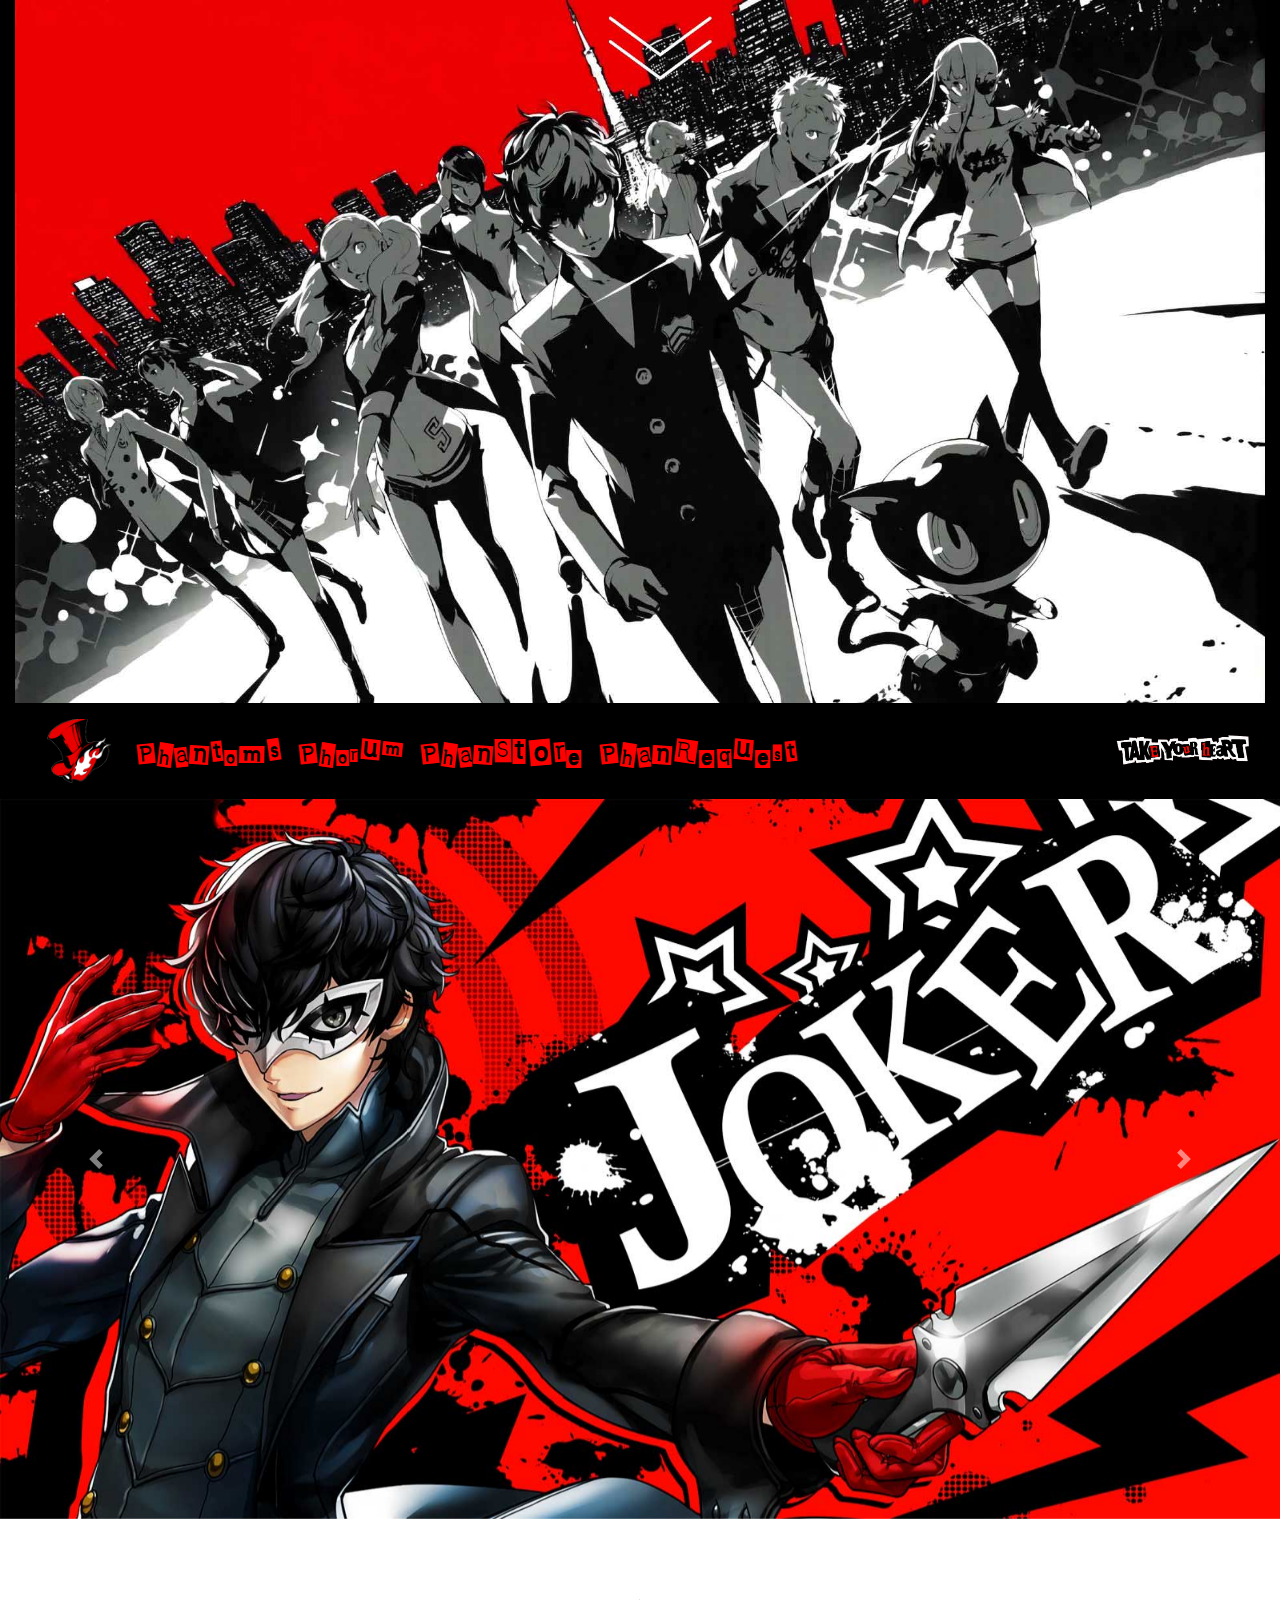
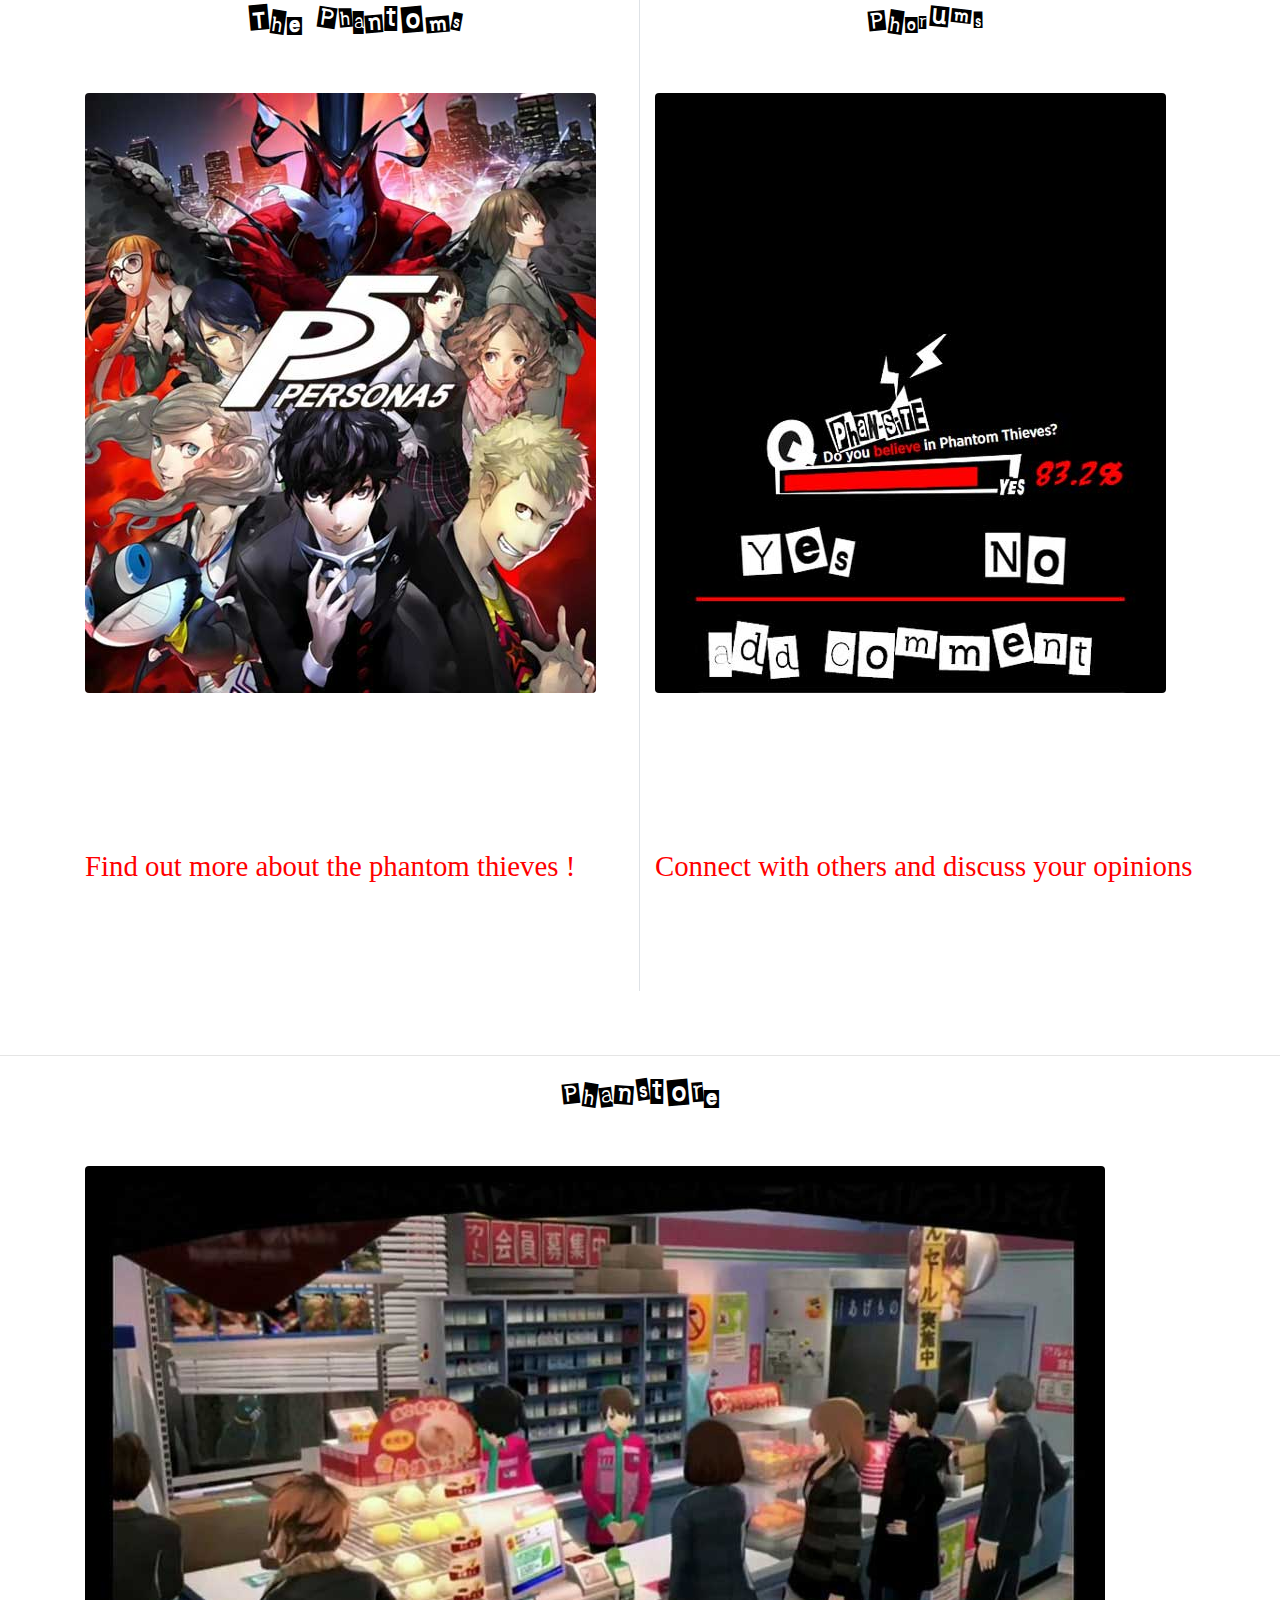
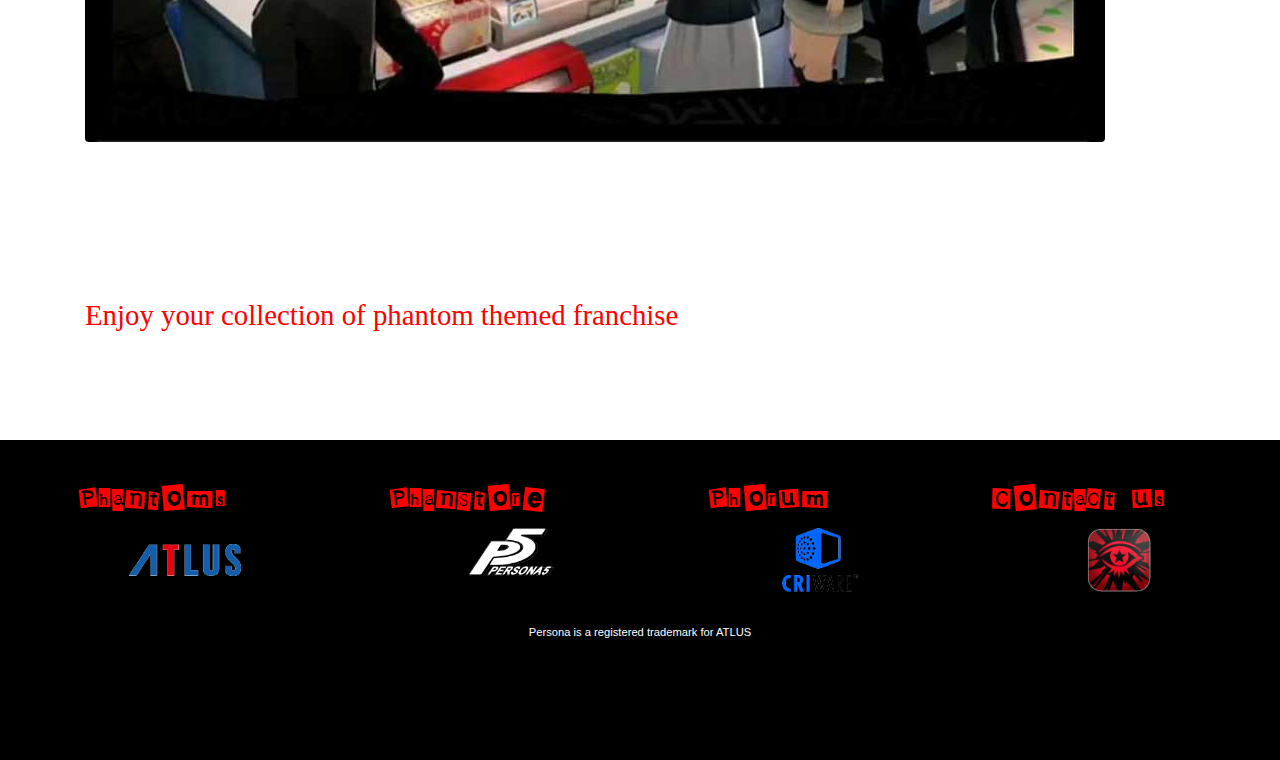
<file: index.html>
<!DOCTYPE html>
    <html>
        <head>
            <meta name="author" content="Hadi Ibrahim">
            <meta name="keywords" content="phan-site,phansite,persona,phantom thieves">
            <meta name="viewport" content="width=device-width, initial-scale=1.0">
            <meta name="description" content="phantom thieves website">
            <link rel="stylesheet" href="./CSS/styles.css" type="text/css">
            <link rel="stylesheet" href="CSS/bootstrap.min.css" type="text/css">
            <link rel="shortcut icon" type="image/x-icon" href="./Images/phantomLogo.png" />
            <title>Phansite</title>
        </head>


        <body >
            <header class="container-fluid" style ="background-color: #000000;">
<!--                hero image for the main page -->
                <img class="img-fluid" src="./Images/heroImage.jpg" alt="persona cover image">
<!--             expandable sticky navbar default color -->
                <nav class="navbar navbar-expand-md sticky-top " style="background-color: #000000">
<!--                 logo to display it on all screens-->
                     <div class="nav-item" style="z-index:20;">
                            <a class="nav-link pic " href="./index.html"><img src="Images/phantomLogo.png" alt= "phantom" style="height: 2em;"></a>
                    </div>
<!--                    toggle for dropdown on small screens-->
                      <button class="navbar-toggler" type="button" data-toggle="collapse" data-target="#collapsibleNavbar" style="background-image: url(Images/hamburger.png);height: 2em; background-size: cover">
                      </button>
<!--                    menu -->
                <div class="collapse navbar-collapse justify-content-around" id="collapsibleNavbar">
                    <ul class="navbar-nav nav-justified mr-auto " style="background-color: #000000;z-index: 20;">

                        <li class="nav-item">
                            <a class="nav-link" href="./Pages/Phantoms.html">Phantoms</a>
                        </li>
                        <li class="nav-item">
                            <a class="nav-link" href="./Pages/Phorum.html">Phorum</a>
                        </li>
                        <li class="nav-item">
                            <a class="nav-link " href="./Pages/Phan-store.html">PhanStore</a>
                        </li>
                        <li class="nav-item">
                            <a class="nav-link" href="./Pages/Phan-request.html">PhanRequest</a>
                        </li>
                    </ul>
<!--                    logo to float of the right-->
                        <img class="mt-2 mt-md-0" src="Images/takeyourheartattempt.png" alt="take your heart" style="height:2em;">
                    </div>
                    </nav>            
            </header>
            
<!--            carousel to dislay the phantoms
-->
            <div id="carouselExampleControls" class="carousel slide" data-ride="carousel" style=margin-bottom: 2em;>
              <div class="carousel-inner"  >
<!--            start from this slide-->
                <div class="carousel-item active">
                    <a href="#"><img class="d-block w-100" src="./Images/indexCarousel/joker2.jpg" alt="Joker"></a>
                </div>
                <div class="carousel-item ">
                    <a href="Images/indexCarousel/joker2jpg.png"><img class="d-block w-100" src="./Images/indexCarousel/ann.jpg" alt="Ann"></a>
                </div>
                <div class="carousel-item">
                  <img class="d-block w-100" src="./Images/indexCarousel/ryuji.jpg" alt="Ryuji">
                </div>
                <div class="carousel-item">
                  <img class="d-block w-100" src="./Images/indexCarousel/morgana.jpg" alt="Morgana">
                </div>
                <div class="carousel-item">
                  <img class="d-block w-100" src="./Images/indexCarousel/makoto.jpg" alt="Makoto">
                </div>
                 <div class="carousel-item">
                  <img class="d-block w-100" src="./Images/indexCarousel/futaba.jpg" alt="Futaba">
                </div>
                <div class="carousel-item">
                  <img class="d-block w-100" src="./Images/indexCarousel/haru.jpg" alt="Haru">
                </div>
               <div class="carousel-item">
                  <img class="d-block w-100" src="./Images/indexCarousel/yusuke.jpg" alt="Yusuke">
                </div>
            </div>
<!--                controllers for previous and next -->
              <a class="carousel-control-prev" href="#carouselExampleControls" role="button" data-slide="prev">
                <span class="carousel-control-prev-icon" aria-hidden="true"></span>
                <span class="sr-only">Previous</span>
              </a>
              <a class="carousel-control-next" href="#carouselExampleControls" role="button" data-slide="next" >
                <span class="carousel-control-next-icon" aria-hidden="true"></span>
                <span class="sr-only">Next</span>
              </a>
            </div>
<!--              container for all previews of the web pages-->
            <section class="container">
<!--                phantoms preview -->
                <div class="row justify-content-around" style="margin-top: 5em;">
                        <div class="col-md-6 border-right" >
                        <h2>The Phantoms</h2>
                        <figure class="figure" style="margin-top: 3em;">
                         <a href="Pages/Phantoms.html">
                      <img src="Images/phantoms.jpg" class="figure-img img-fluid rounded" alt="Phantom thieves preview" >
                            </a>
                         <figcaption class="figure-caption"> <p>Find out more about the phantom thieves !</p></figcaption>
                    </figure>
                    </div>
<!--                  phorums preview -->
                    <div class="col-md-6 " >
                        <h2>Phorums</h2>
                     <figure class="figure" style="margin-top: 3em;">
                         <a href="./Pages/Phorum.html">
                      <img src="Images/phorum.jpg" class="figure-img img-fluid rounded" alt="Phorums preview">
                         </a>
                         <figcaption class="figure-caption" ><p>Connect with others and discuss your opinions</p></figcaption>
                    </figure>                   
                    </div>
                </div>
            </section>
            <br><br><hr>
<!--            another container for phanstore widespread image-->
            <section class="container">
                <h2 style="text-align: center;"> Phanstore</h2>
                <figure class="figure" style="margin-top: 3em;">
                    <a href="Pages/Phan-store.html"><img src="Images/store.jpg" class="figure-img img-fluid rounded" alt="Phan store pic "></a>
                        <figcaption class="figure-caption" ><p>Enjoy your collection of phantom themed franchise</p></figcaption>
                </figure>
            </section>

<!--    footer container-->
    <footer class="page-footer container-fluid"  >
<!--        footer menu container-->
        <section class="d-flex flex-row justify-content-around flex-wrap " style="position: relative;bottom:-2em;">
          <a href="./Pages/Phantoms.html" class="linkToPage">Phantoms</a>
          <a href="./Pages/Phan-store.html" class="linkToPage">PhanStore</a>
          <a href="./Pages/Phorum.html" class="linkToPage">Phorum</a>
          <a href="./Pages/Phan-request.html" class="linkToPage">Contact us</a>
        </section>
<!--        footer trademarks container-->
        <section class="d-flex flex-row justify-content-around flex-wrap " style=" margin-top: 2.5em;margin-bottom: 2em;">
            <a href="https://atlus.com/" target="_blank"><img src="Images/AtlusLogo.png" style="height:2em;position: relative;bottom: -1em;"></a>
            <a href="https://atlus.com/persona5/"  target="_blank"><img src="Images/personalogo.png" style="height: 3em;"></a>
            <a href="https://www.criware.com/en/"  target="_blank"><img src="Images/criware.png" style="height:4em;"></a>
            <a href="https://megamitensei.fandom.com/wiki/Metaverse_Navigator"  target="_blank"><img src="Images/metaverse.png" style="height:4em;"></a>
        </section>
        
                <p class="text-center" style="color: white;font-size: 0.7em;">Persona is a registered trademark for ATLUS</p>
    </footer>
<!--            scripts-->
    <script src="https://code.jquery.com/jquery-3.4.1.slim.min.js" integrity="sha384-J6qa4849blE2+poT4WnyKhv5vZF5SrPo0iEjwBvKU7imGFAV0wwj1yYfoRSJoZ+n" crossorigin="anonymous"></script>
    <script src="https://cdn.jsdelivr.net/npm/popper.js@1.16.0/dist/umd/popper.min.js" integrity="sha384-Q6E9RHvbIyZFJoft+2mJbHaEWldlvI9IOYy5n3zV9zzTtmI3UksdQRVvoxMfooAo" crossorigin="anonymous"></script>
    <script src="https://stackpath.bootstrapcdn.com/bootstrap/4.4.1/js/bootstrap.min.js" integrity="sha384-wfSDF2E50Y2D1uUdj0O3uMBJnjuUD4Ih7YwaYd1iqfktj0Uod8GCExl3Og8ifwB6" crossorigin="anonymous"></script>
            <script>
$(document).ready(function () {
    var sticky_navigation_offset_top = $('nav').offset().top;
    var sticky_navigation = function () {
        var scroll_top = $(window).scrollTop();
        if (scroll_top > sticky_navigation_offset_top) {
            $('nav').css({
                'position': 'fixed',
                'top': 0,
                'left': 0,
                'right': 0,
                'z-index': 10,
                'margin-left': 'auto',
                'margin-right': 'auto'
            });
        } else {
            $('nav').css({
                'position': 'relative'
            });
        }
    };
    sticky_navigation();
    $(window).scroll(function () {
        sticky_navigation();
    });
});
</script>
        </body>
    </html>
</file>
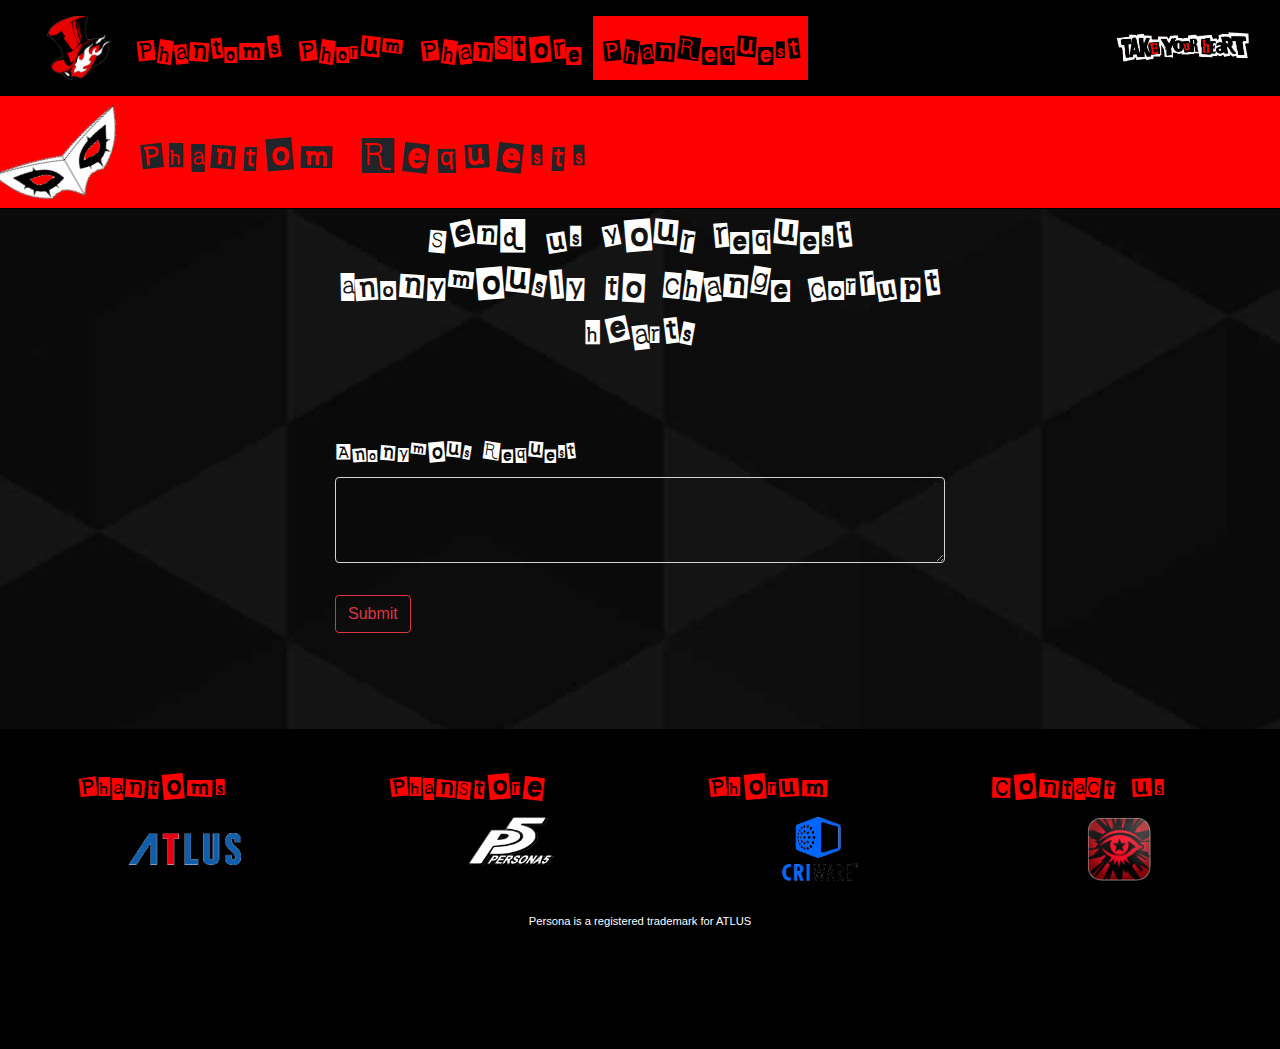
<file: Pages/Phan-request.html>
<!DOCTYPE html>
    <html>
        <head>
            <link rel="stylesheet" href="../CSS/styles.css" type="text/css">
            <link rel="stylesheet" href="../CSS/bootstrap.min.css" type="text/css">
            <link rel="shortcut icon" type="image/x-icon" href="../Images/phantomLogo.png" />
            <meta name="viewport" content="width=device-width, initial-scale=1.0">
            <title>Phan-Request</title>
        </head>


        <body style="background-image: url(../Images/background.jpg);background-size: cover;">
             <header class="container-fluid" style ="background-color: #000000;">
<!--             expandable sticky navbar default color -->
                <nav class="navbar navbar-expand-md sticky-top " style="background-color: #000000">
<!--                 logo to display it on all screens-->
                     <div class="nav-item" style="z-index:20;">
                            <a class="nav-link pic " href="../index.html"><img src="../Images/phantomLogo.png" alt= "phantom" style="height: 2em;"></a>
                    </div>
<!--                    toggle for dropdown on small screens-->
                      <button class="navbar-toggler" type="button" data-toggle="collapse" data-target="#collapsibleNavbar" style="background-image: url(../Images/hamburger.png);height: 2em; background-size: cover">
                      </button>
<!--                    menu -->
                <div class="collapse navbar-collapse justify-content-around" id="collapsibleNavbar">
                    <ul class="navbar-nav nav-justified mr-auto " style="background-color: #000000;z-index: 20;">

                        <li class="nav-item">
                            <a class="nav-link" href="./Phantoms.html">Phantoms</a>
                        </li>
                        <li class="nav-item">
                            <a class="nav-link" href="./Phorum.html">Phorum</a>
                        </li>
                        <li class="nav-item">
                            <a class="nav-link " href="./Phan-store.html">PhanStore</a>
                        </li>
                        <li class="nav-item">
                            <a class="nav-link active" href="./Phan-request.html">PhanRequest</a>
                        </li>
                    </ul>
<!--                    logo to float of the right-->
                        <img class="mt-2 mt-md-0" src="../Images/takeyourheartattempt.png" alt="take your heart" style="height:2em;">
                    </div>
                    </nav>            
            </header>
            <section class="d-flex " style="padding-top: 2em; border-bottom:1px solid black;padding-bottom: 1em; background-color: #FF0000;">
                <img src="../Images/mask.png" style="position: relative;top:0.5em; height:4em;transform: rotate(-30deg)">
                <h1>Phantom Requests</h1>
            </section>
            

            <section class="container" style="width:50%; margin-bottom:2em; ">
                         <h2 style="color :white; margin-bottom: 2em;text-align: center; font-size: 2.5em;">Send us your request anonymously to change corrupt hearts </h2>
                  <div class="form-groupd" style="margin-bottom: 3em;">
                        <label for="exampleFormControlTextarea1" style="color : white; font-size :1em; font-family: phanfont; font-size: 1.5em;">Anonymous Request</label>
                        <textarea class="form-control" id="exampleFormControlTextarea1" rows="3" style="color:white;background: none; margin-bottom: 2em;" ></textarea>
                        <button type="submit" class="btn btn-outline-danger">Submit</button>
                  </div>
            </section>
            <br><br>
<!--            footer container-->
    <footer class="page-footer container-fluid"  >
<!--        footer menu container -->
        <section class="d-flex flex-row justify-content-around flex-wrap " style="position: relative;bottom:-2em;">
          <a href="./Phantoms.html" class="linkToPage">Phantoms</a>
          <a href="./Phan-store.html" class="linkToPage">PhanStore</a>
          <a href="./Phorum.html" class="linkToPage">Phorum</a>
          <a href="./Phan-request.html" class="linkToPage">Contact us</a>
        </section>
<!--        footer trademarks container-->
        <section class="d-flex flex-row justify-content-around flex-wrap " style=" margin-top: 2.5em;margin-bottom: 2em;">
            <a href="https://atlus.com/" target="_blank"><img src="../Images/AtlusLogo.png" style="height:2em;position: relative;bottom: -1em;"></a>
            <a href="https://atlus.com/persona5/"  target="_blank"><img src="../Images/personalogo.png" style="height: 3em;"></a>
            <a href="https://www.criware.com/en/"  target="_blank"><img src="../Images/criware.png" style="height:4em;"></a>
            <a href="https://megamitensei.fandom.com/wiki/Metaverse_Navigator"  target="_blank"><img src="../Images/metaverse.png" style="height:4em;"></a>
        </section>
                <p class="text-center" style="color: white;font-size: 0.7em;">Persona is a registered trademark for ATLUS</p>
    </footer>
<!--bootstrap scripts-->
            <script src="https://code.jquery.com/jquery-3.4.1.slim.min.js" integrity="sha384-J6qa4849blE2+poT4WnyKhv5vZF5SrPo0iEjwBvKU7imGFAV0wwj1yYfoRSJoZ+n" crossorigin="anonymous"></script>
    <script src="https://cdn.jsdelivr.net/npm/popper.js@1.16.0/dist/umd/popper.min.js" integrity="sha384-Q6E9RHvbIyZFJoft+2mJbHaEWldlvI9IOYy5n3zV9zzTtmI3UksdQRVvoxMfooAo" crossorigin="anonymous"></script>
    <script src="https://stackpath.bootstrapcdn.com/bootstrap/4.4.1/js/bootstrap.min.js" integrity="sha384-wfSDF2E50Y2D1uUdj0O3uMBJnjuUD4Ih7YwaYd1iqfktj0Uod8GCExl3Og8ifwB6" crossorigin="anonymous"></script>
<!--            script to sticky positioning the navbar-->
            <script>
$(document).ready(function () {
    var sticky_navigation_offset_top = $('nav').offset().top;
    var sticky_navigation = function () {
        var scroll_top = $(window).scrollTop();
        if (scroll_top > sticky_navigation_offset_top) {
            $('nav').css({
                'position': 'fixed',
                'top': 0,
                'left': 0,
                'right': 0,
                'z-index': 10,
                'margin-left': 'auto',
                'margin-right': 'auto'
            });
        } else {
            $('nav').css({
                'position': 'relative'
            });
        }
    };
    sticky_navigation();
    $(window).scroll(function () {
        sticky_navigation();
    });
});
        </script>
        </body>
    </html>
</file>
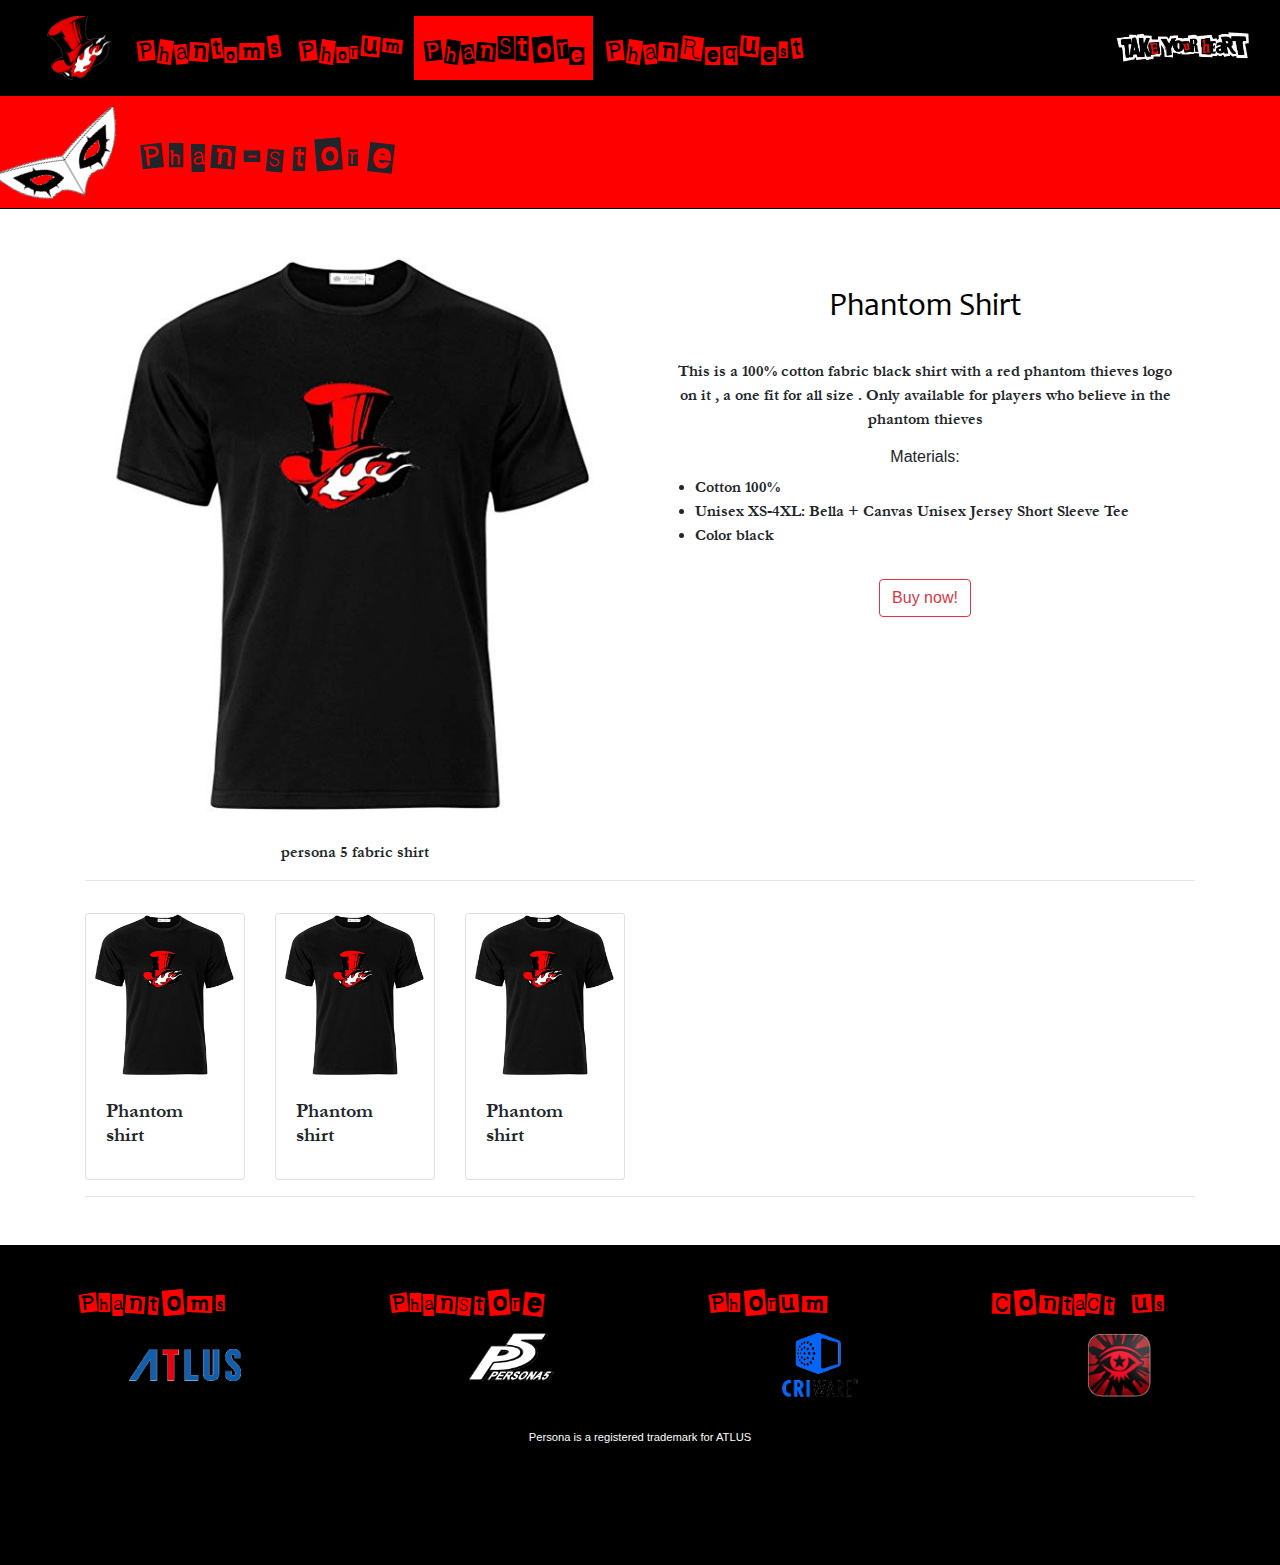
<file: Pages/Phan-store-item.html>
<!DOCTYPE html>
    <html>
        <head>
            <link rel="stylesheet" href="../CSS/styles.css" type="text/css">
            <link rel="stylesheet" href="../CSS/bootstrap.min.css" type="text/css">
            <meta name="viewport" content="width=device-width, initial-scale=1.0">
            <link rel="shortcut icon" type="image/x-icon" href="../Images/phantomLogo.png" />
            <title>Phantom Shirt</title>
        </head>


        <body>
             <header class="container-fluid" style ="background-color: #000000;">
<!--             expandable sticky navbar default color -->
                <nav class="navbar navbar-expand-md sticky-top " style="background-color: #000000">
<!--                 logo to display it on all screens-->
                     <div class="nav-item" style="z-index:20;">
                            <a class="nav-link pic " href="../index.html"><img src="../Images/phantomLogo.png" alt= "phantom" style="height: 2em;"></a>
                    </div>
<!--                    toggle for dropdown on small screens-->
                      <button class="navbar-toggler" type="button" data-toggle="collapse" data-target="#collapsibleNavbar" style="background-image: url(../Images/hamburger.png);height: 2em; background-size: cover">
                      </button>
<!--                    menu -->
                <div class="collapse navbar-collapse justify-content-around" id="collapsibleNavbar">
                    <ul class="navbar-nav nav-justified mr-auto " style="background-color: #000000;z-index: 20;">

                        <li class="nav-item">
                            <a class="nav-link" href="./Phantoms.html">Phantoms</a>
                        </li>
                        <li class="nav-item">
                            <a class="nav-link" href="./Phorum.html">Phorum</a>
                        </li>
                        <li class="nav-item">
                            <a class="nav-link active" href="./Phan-store.html">PhanStore</a>
                        </li>
                        <li class="nav-item">
                            <a class="nav-link" href="./Phan-request.html">PhanRequest</a>
                        </li>
                    </ul>
<!--                    logo to float of the right-->
                        <img class="mt-2 mt-md-0" src="../Images/takeyourheartattempt.png" alt="take your heart" style="height:2em;">
                    </div>
                    </nav>            
            </header>
<!--            show where the user is at-->
            <section class="d-flex " style="padding-top: 2em; border-bottom:1px solid black;padding-bottom: 1em; background-color: #FF0000; margin-bottom: 3em;">
                <img src="../Images/mask.png" style="position: relative;top:0.5em; height:4em;transform: rotate(-30deg)">
                <h1>Phan-Store</h1>
            </section>
<!--            container divided to two , the image and its description -->
            <article class="container" style="margin-bottom: 3em ;">
                <section class="row">
                     <section class="col-6 text-center">
                         <figure ><img class="img-fluid" src="../Images/phantomShirt.jpg" > </figure>
                         <figcaption style="font-family:Garamond"> persona 5 fabric shirt </figcaption>
                    </section>
                     <section class="col-6 text-center">
                         <h2 style="margin :1em; font-family:Candara"> Phantom Shirt</h2>
                         <p style="margin :1em; font-family: Garamond"> This is a 100% cotton fabric black shirt with a red phantom thieves logo on it , a one fit for all size . Only available for players who believe in the phantom thieves </p>
                         <h6>Materials:</h6>
                             <ul style="text-align: left ;font-family: Garamond;">
                                <li>Cotton 100%</li>
                                <li>Unisex XS-4XL: Bella + Canvas Unisex Jersey Short Sleeve Tee </li>
                                <li>Color black</li> 
                             </ul>
                         <button type="button" class="btn btn-outline-danger" style="margin :1em;"> Buy now!</button> 
                    </section>
                
                </section>
                <hr>
                <section class="row" style="margin:1 em;">
        <div class="col-auto">
            <div class="card" style="width:10rem; margin-top:1em;">
                <a href="Phan-store-item.html" ><img class="card-img-top" src="../Images/phantomShirt.jpg" alt="shirt"> </a>
                <div class="card-body">
                    <h5 class="card-title">Phantom shirt</h5>
                </div>
            </div>
        </div>
        <div class="col-auto">
            <div class="card" style="width:10rem;margin-top: 1em;">
                <a href="Phan-store-item.html" ><img class="card-img-top" src="../Images/phantomShirt.jpg" alt="shirt"> </a>                <div class="card-body">
                    <h5 class="card-title">Phantom shirt</h5>
                </div>
            </div>
        </div>
        <div class="col-auto">
            <div class="card" style="width:10rem;margin-top: 1em;">
                <a href="Phan-store-item.html" ><img class="card-img-top" src="../Images/phantomShirt.jpg" alt="shirt"> </a>                <div class="card-body">
                    <h5 class="card-title">Phantom shirt</h5>
                </div>
            </div>
        </div>
    </section>    
                <hr>
            </article>
<!--            footer container-->
    <footer class="page-footer container-fluid"  >
<!--        footer menu container -->
        <section class="d-flex flex-row justify-content-around flex-wrap " style="position: relative;bottom:-2em;">
          <a href="./Phantoms.html" class="linkToPage">Phantoms</a>
          <a href="./Phan-store.html" class="linkToPage">PhanStore</a>
          <a href="./Phorum.html" class="linkToPage">Phorum</a>
          <a href="./Phan-request.html" class="linkToPage">Contact us</a>
        </section>
<!--        footer trademarks container-->
        <section class="d-flex flex-row justify-content-around flex-wrap " style=" margin-top: 2.5em;margin-bottom: 2em;">
            <a href="https://atlus.com/" target="_blank"><img src="../Images/AtlusLogo.png" style="height:2em;position: relative;bottom: -1em;"></a>
            <a href="https://atlus.com/persona5/"  target="_blank"><img src="../Images/personalogo.png" style="height: 3em;"></a>
            <a href="https://www.criware.com/en/"  target="_blank"><img src="../Images/criware.png" style="height:4em;"></a>
            <a href="https://megamitensei.fandom.com/wiki/Metaverse_Navigator"  target="_blank"><img src="../Images/metaverse.png" style="height:4em;"></a>
        </section>
                <p class="text-center" style="color: white;font-size: 0.7em;">Persona is a registered trademark for ATLUS</p>
    </footer>
<!--bootstrap scripts-->
            <script src="https://code.jquery.com/jquery-3.4.1.slim.min.js" integrity="sha384-J6qa4849blE2+poT4WnyKhv5vZF5SrPo0iEjwBvKU7imGFAV0wwj1yYfoRSJoZ+n" crossorigin="anonymous"></script>
    <script src="https://cdn.jsdelivr.net/npm/popper.js@1.16.0/dist/umd/popper.min.js" integrity="sha384-Q6E9RHvbIyZFJoft+2mJbHaEWldlvI9IOYy5n3zV9zzTtmI3UksdQRVvoxMfooAo" crossorigin="anonymous"></script>
    <script src="https://stackpath.bootstrapcdn.com/bootstrap/4.4.1/js/bootstrap.min.js" integrity="sha384-wfSDF2E50Y2D1uUdj0O3uMBJnjuUD4Ih7YwaYd1iqfktj0Uod8GCExl3Og8ifwB6" crossorigin="anonymous"></script>
<!--            script to sticky positioning the navbar-->
            <script>
$(document).ready(function () {
    var sticky_navigation_offset_top = $('nav').offset().top;
    var sticky_navigation = function () {
        var scroll_top = $(window).scrollTop();
        if (scroll_top > sticky_navigation_offset_top) {
            $('nav').css({
                'position': 'fixed',
                'top': 0,
                'left': 0,
                'right': 0,
                'z-index': 10,
                'margin-left': 'auto',
                'margin-right': 'auto'
            });
        } else {
            $('nav').css({
                'position': 'relative'
            });
        }
    };
    sticky_navigation();
    $(window).scroll(function () {
        sticky_navigation();
    });
});
        </script>
        </body>
    </html>
</file>
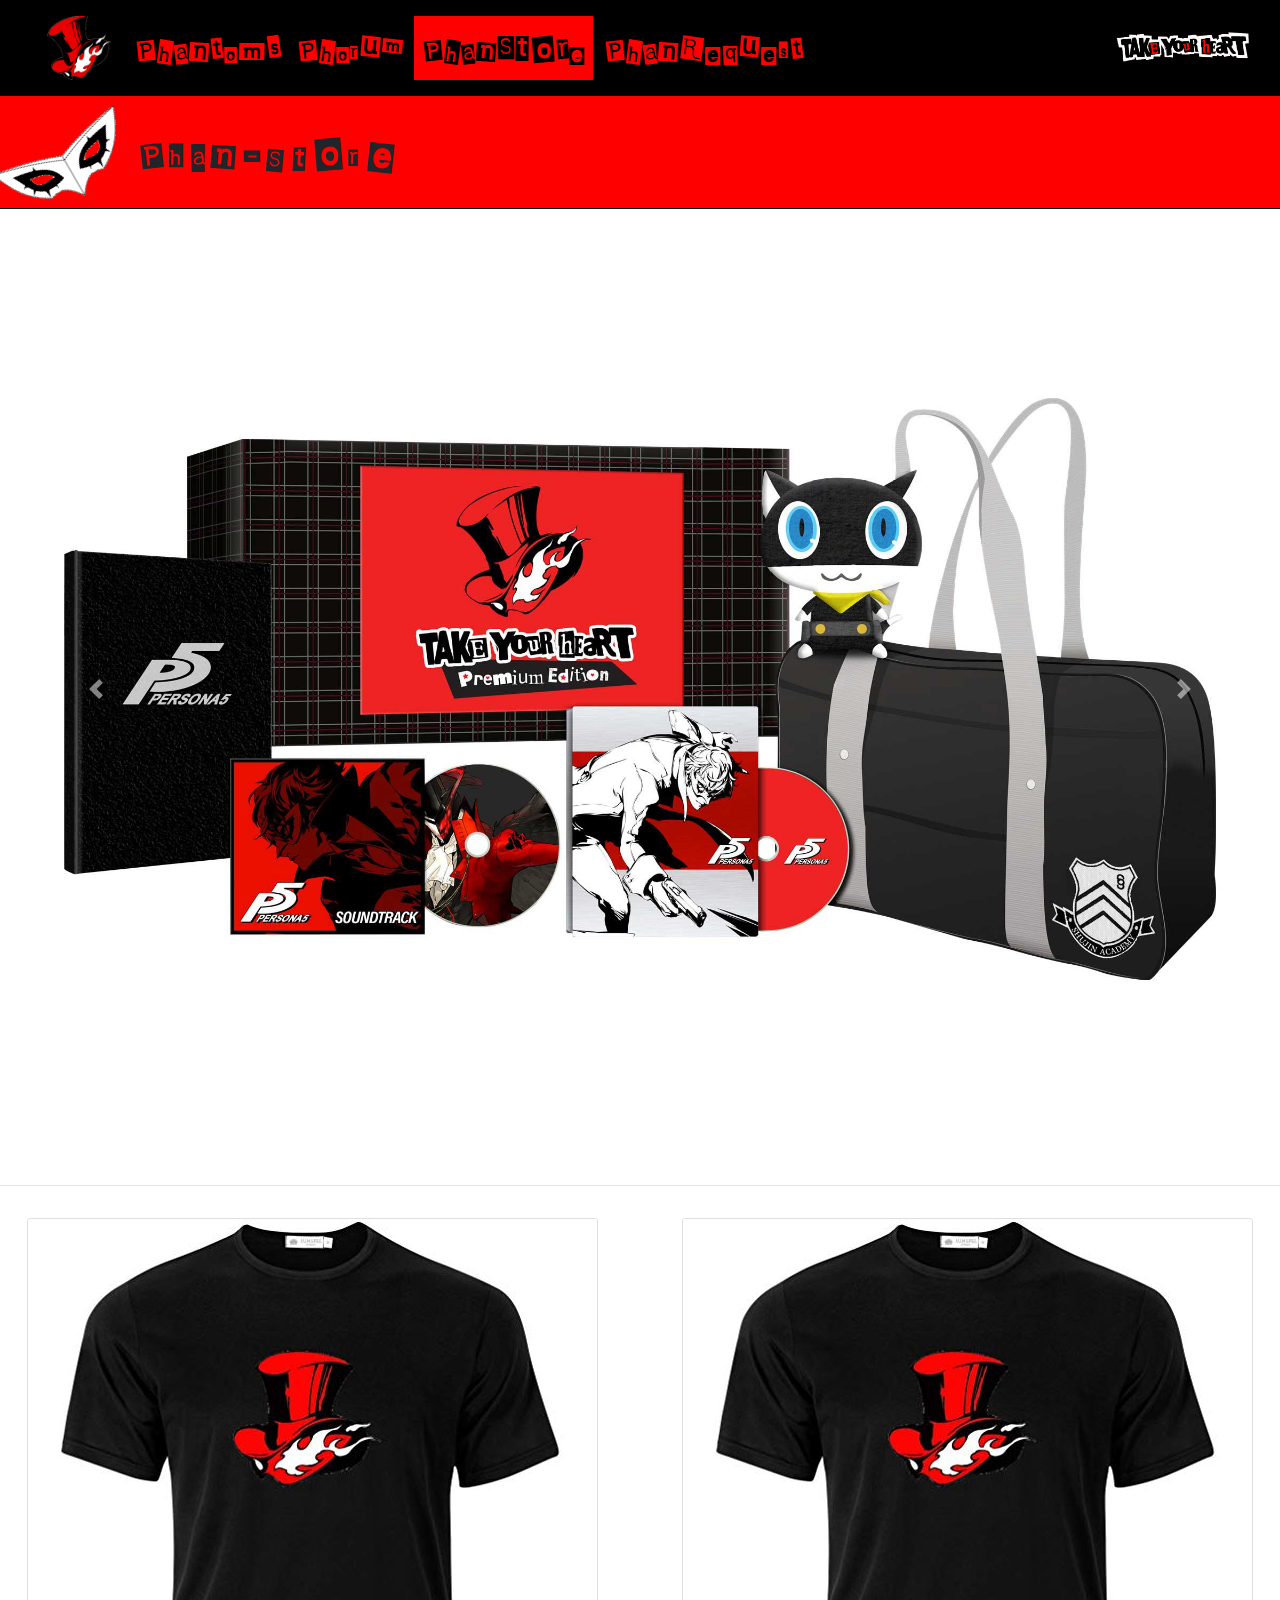
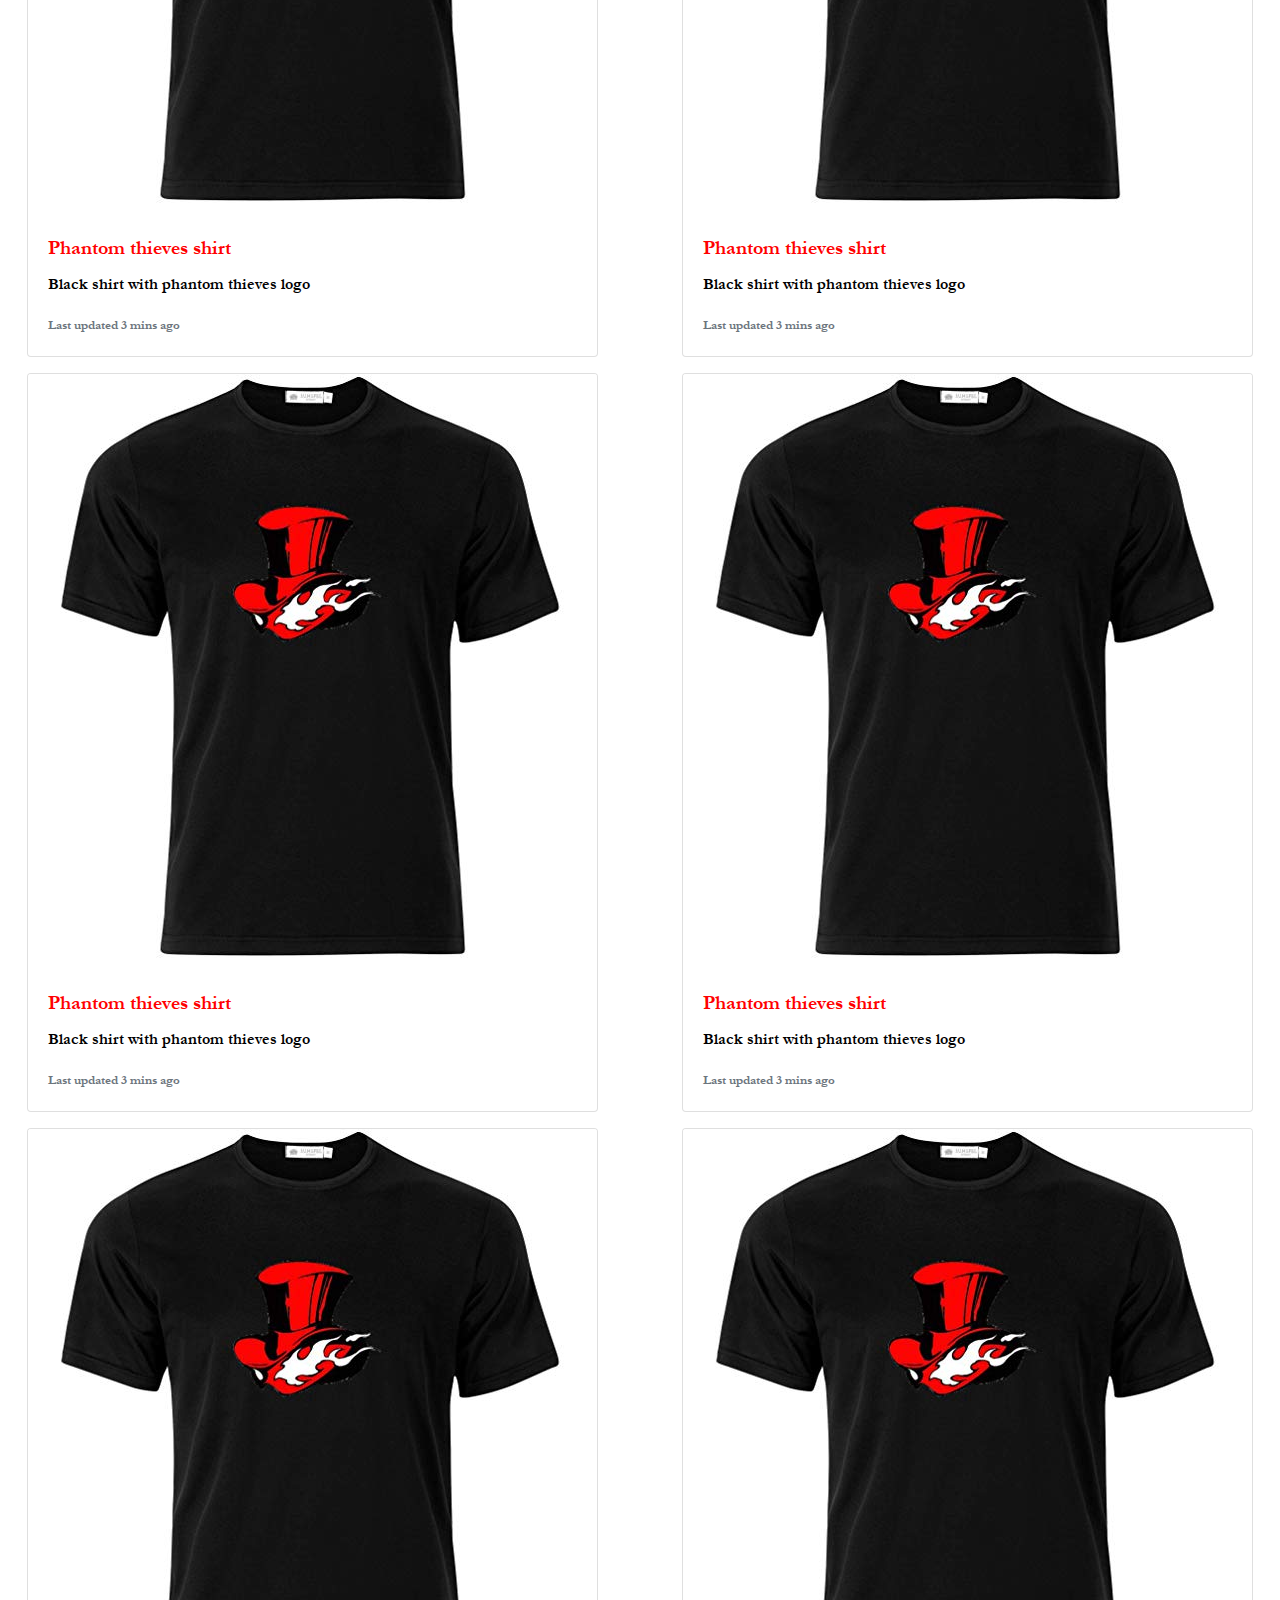
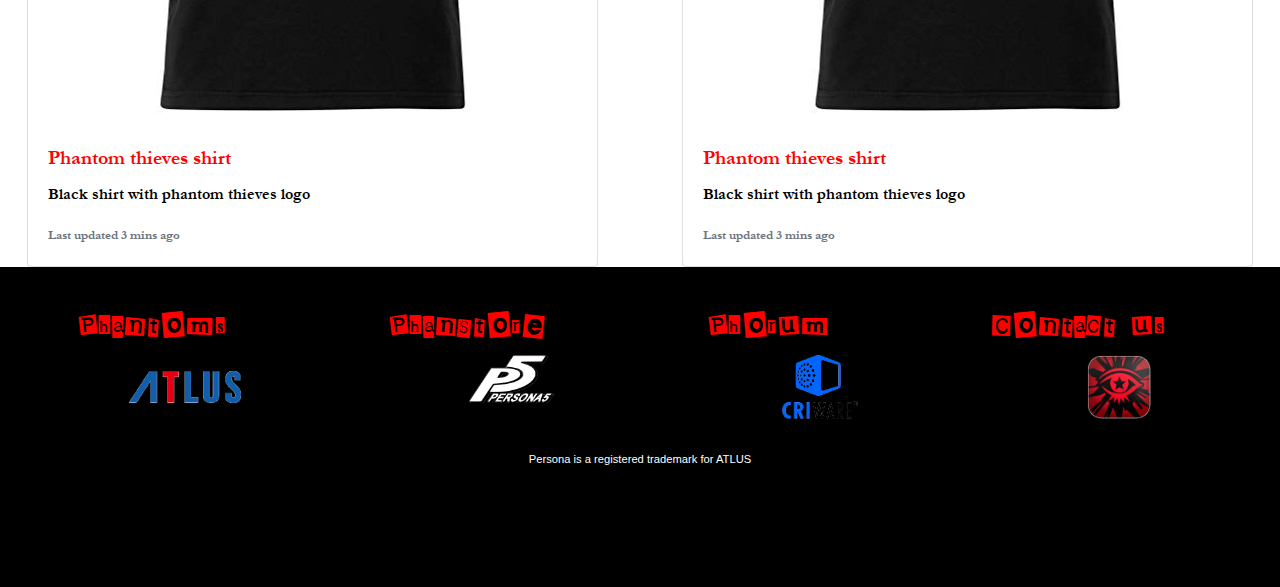
<file: Pages/Phan-store.html>
<!DOCTYPE html>
    <html>
        <head>
            <link rel="stylesheet" href="../CSS/styles.css" type="text/css">
            <link rel="shortcut icon" type="image/x-icon" href="../Images/phantomLogo.png" />
            <link rel="stylesheet" href="../CSS/bootstrap.min.css" type="text/css">
            <meta name="viewport" content="width=device-width, initial-scale=1.0">
            <title> Phan-store</title>
        </head>


        <body>
             <header class="container-fluid" style ="background-color: #000000;">
<!--             expandable sticky navbar default color -->
                <nav class="navbar navbar-expand-md sticky-top " style="background-color: #000000">
<!--                 logo to display it on all screens-->
                     <div class="nav-item" style="z-index:20;">
                            <a class="nav-link pic " href="../index.html"><img src="../Images/phantomLogo.png" alt= "phantom" style="height: 2em;"></a>
                    </div>
<!--                    toggle for dropdown on small screens-->
                      <button class="navbar-toggler" type="button" data-toggle="collapse" data-target="#collapsibleNavbar" style="background-image: url(../Images/hamburger.png);height: 2em; background-size: cover">
                      </button>
<!--                    menu -->
                <div class="collapse navbar-collapse justify-content-around" id="collapsibleNavbar">
                    <ul class="navbar-nav nav-justified mr-auto " style="background-color: #000000;z-index: 20;">

                        <li class="nav-item">
                            <a class="nav-link" href="./Phantoms.html">Phantoms</a>
                        </li>
                        <li class="nav-item">
                            <a class="nav-link" href="./Phorum.html">Phorum</a>
                        </li>
                        <li class="nav-item">
                            <a class="nav-link active" href="./Phan-store.html">PhanStore</a>
                        </li>
                        <li class="nav-item">
                            <a class="nav-link" href="./Phan-request.html">PhanRequest</a>
                        </li>
                    </ul>
<!--                    logo to float of the right-->
                        <img class="mt-2 mt-md-0" src="../Images/takeyourheartattempt.png" alt="take your heart" style="height:2em;">
                    </div>
                    </nav>            
            </header>
<!--            show where the user is at-->
            <section class="d-flex " style="padding-top: 2em; border-bottom:1px solid black;padding-bottom: 1em; background-color: #FF0000">
                <img src="../Images/mask.png" style="position: relative;top:0.5em; height:4em;transform: rotate(-30deg)">
                <h1>Phan-Store</h1>
            </section>
            
<!--            carousel for featured items -->
              <div id="carouselExampleControls" class="carousel slide" data-ride="carousel" style=margin-bottom: 2em;>
              <div class="carousel-inner"  >
                <div class="carousel-item active">
                    <a href="#"><img class="d-block w-100" src="../Images/Persona-5-PS4-Bundle.jpg" alt="Joker"></a>
                </div>
                <div class="carousel-item ">
                    <a href="#"><img class="d-block w-100" src="../Images/P5R-PS4-Model-7.jpg" alt="Ann"></a>
                </div>
                <div class="carousel-item ">
                    <a href="#"><img class="d-block w-100" src="../Images/Persona-5-PS4-Bundle.jpg" alt="Joker"></a>
                </div>
            </div>
              <a class="carousel-control-prev" href="#carouselExampleControls" role="button" data-slide="prev">
                <span class="carousel-control-prev-icon" aria-hidden="true"></span>
                <span class="sr-only">Previous</span>
              </a>
              <a class="carousel-control-next" href="#carouselExampleControls" role="button" data-slide="next" >
                <span class="carousel-control-next-icon" aria-hidden="true"></span>
                <span class="sr-only">Next</span>
              </a>
            </div>
<hr>
<!--            card deck for all available item -->
            <div class="card-deck justify-content-around">
        <a href="./Phan-store-item.html" style="text-decoration: none; color:#FF0000;">
            <div class="card" style="margin-top: 1em;">
                <img class="card-img-top" src="../Images/phantomShirt.jpg" alt="shirt">
                <div class="card-body">
                  <h5 class="card-title">Phantom thieves shirt</h5>
                  <p class="card-text" style="color :#000000;">Black shirt with phantom thieves logo</p>
                  <p class="card-text"><small class="text-muted">Last updated 3 mins ago</small></p>
                </div>
              </div>
        </a>
          <a href="./Phan-store-item.html" style="text-decoration: none; color:#FF0000;">
            <div class="card" style="margin-top: 1em;">
                <img class="card-img-top" src="../Images/phantomShirt.jpg" alt="shirt">
                <div class="card-body">
                  <h5 class="card-title">Phantom thieves shirt</h5>
                  <p class="card-text" style="color :#000000;">Black shirt with phantom thieves logo</p>
                  <p class="card-text"><small class="text-muted">Last updated 3 mins ago</small></p>
                </div>
              </div>
        </a>
         <a href="./Phan-store-item.html" style="text-decoration: none; color:#FF0000;">
            <div class="card" style="margin-top: 1em;">
                <img class="card-img-top" src="../Images/phantomShirt.jpg" alt="shirt">
                <div class="card-body">
                  <h5 class="card-title">Phantom thieves shirt</h5>
                  <p class="card-text" style="color :#000000;">Black shirt with phantom thieves logo</p>
                  <p class="card-text"><small class="text-muted">Last updated 3 mins ago</small></p>
                </div>
              </div>
        </a>
        <a href="./Phan-store-item.html" style="text-decoration: none; color:#FF0000;">
            <div class="card" style="margin-top: 1em;">
                <img class="card-img-top" src="../Images/phantomShirt.jpg" alt="shirt">
                <div class="card-body">
                  <h5 class="card-title">Phantom thieves shirt</h5>
                  <p class="card-text" style="color :#000000;">Black shirt with phantom thieves logo</p>
                  <p class="card-text"><small class="text-muted">Last updated 3 mins ago</small></p>
                </div>
              </div>
        </a>
          <a href="./Phan-store-item.html" style="text-decoration: none; color:#FF0000;">
            <div class="card" style="margin-top: 1em;">
                <img class="card-img-top" src="../Images/phantomShirt.jpg" alt="shirt">
                <div class="card-body">
                  <h5 class="card-title">Phantom thieves shirt</h5>
                  <p class="card-text" style="color :#000000;">Black shirt with phantom thieves logo</p>
                  <p class="card-text"><small class="text-muted">Last updated 3 mins ago</small></p>
                </div>
              </div>
        </a>
         <a href="./Phan-store-item.html" style="text-decoration: none; color:#FF0000;">
            <div class="card" style="margin-top: 1em;">
                <img class="card-img-top" src="../Images/phantomShirt.jpg" alt="shirt">
                <div class="card-body">
                  <h5 class="card-title">Phantom thieves shirt</h5>
                  <p class="card-text" style="color :#000000;">Black shirt with phantom thieves logo</p>
                  <p class="card-text"><small class="text-muted">Last updated 3 mins ago</small></p>
                </div>
              </div>
        </a>
</div>
<!--            footer container-->
    <footer class="page-footer container-fluid"  >
<!--        footer menu container -->
        <section class="d-flex flex-row justify-content-around flex-wrap " style="position: relative;bottom:-2em;">
          <a href="./Phantoms.html" class="linkToPage">Phantoms</a>
          <a href="./Phan-store.html" class="linkToPage">PhanStore</a>
          <a href="./Phorum.html" class="linkToPage">Phorum</a>
          <a href="./Phan-request.html" class="linkToPage">Contact us</a>
        </section>
<!--        footer trademarks container-->
        <section class="d-flex flex-row justify-content-around flex-wrap " style=" margin-top: 2.5em;margin-bottom: 2em;">
            <a href="https://atlus.com/" target="_blank"><img src="../Images/AtlusLogo.png" style="height:2em;position: relative;bottom: -1em;"></a>
            <a href="https://atlus.com/persona5/"  target="_blank"><img src="../Images/personalogo.png" style="height: 3em;"></a>
            <a href="https://www.criware.com/en/"  target="_blank"><img src="../Images/criware.png" style="height:4em;"></a>
            <a href="https://megamitensei.fandom.com/wiki/Metaverse_Navigator"  target="_blank"><img src="../Images/metaverse.png" style="height:4em;"></a>
        </section>
                <p class="text-center" style="color: white;font-size: 0.7em;">Persona is a registered trademark for ATLUS</p>
    </footer>
<!--bootstrap scripts-->
            <script src="https://code.jquery.com/jquery-3.4.1.slim.min.js" integrity="sha384-J6qa4849blE2+poT4WnyKhv5vZF5SrPo0iEjwBvKU7imGFAV0wwj1yYfoRSJoZ+n" crossorigin="anonymous"></script>
    <script src="https://cdn.jsdelivr.net/npm/popper.js@1.16.0/dist/umd/popper.min.js" integrity="sha384-Q6E9RHvbIyZFJoft+2mJbHaEWldlvI9IOYy5n3zV9zzTtmI3UksdQRVvoxMfooAo" crossorigin="anonymous"></script>
    <script src="https://stackpath.bootstrapcdn.com/bootstrap/4.4.1/js/bootstrap.min.js" integrity="sha384-wfSDF2E50Y2D1uUdj0O3uMBJnjuUD4Ih7YwaYd1iqfktj0Uod8GCExl3Og8ifwB6" crossorigin="anonymous"></script>
<!--            script to sticky positioning the navbar-->
            <script>
$(document).ready(function () {
    var sticky_navigation_offset_top = $('nav').offset().top;
    var sticky_navigation = function () {
        var scroll_top = $(window).scrollTop();
        if (scroll_top > sticky_navigation_offset_top) {
            $('nav').css({
                'position': 'fixed',
                'top': 0,
                'left': 0,
                'right': 0,
                'z-index': 10,
                'margin-left': 'auto',
                'margin-right': 'auto'
            });
        } else {
            $('nav').css({
                'position': 'relative'
            });
        }
    };
    sticky_navigation();
    $(window).scroll(function () {
        sticky_navigation();
    });
});
        </script>
        </body>
    </html>
</file>
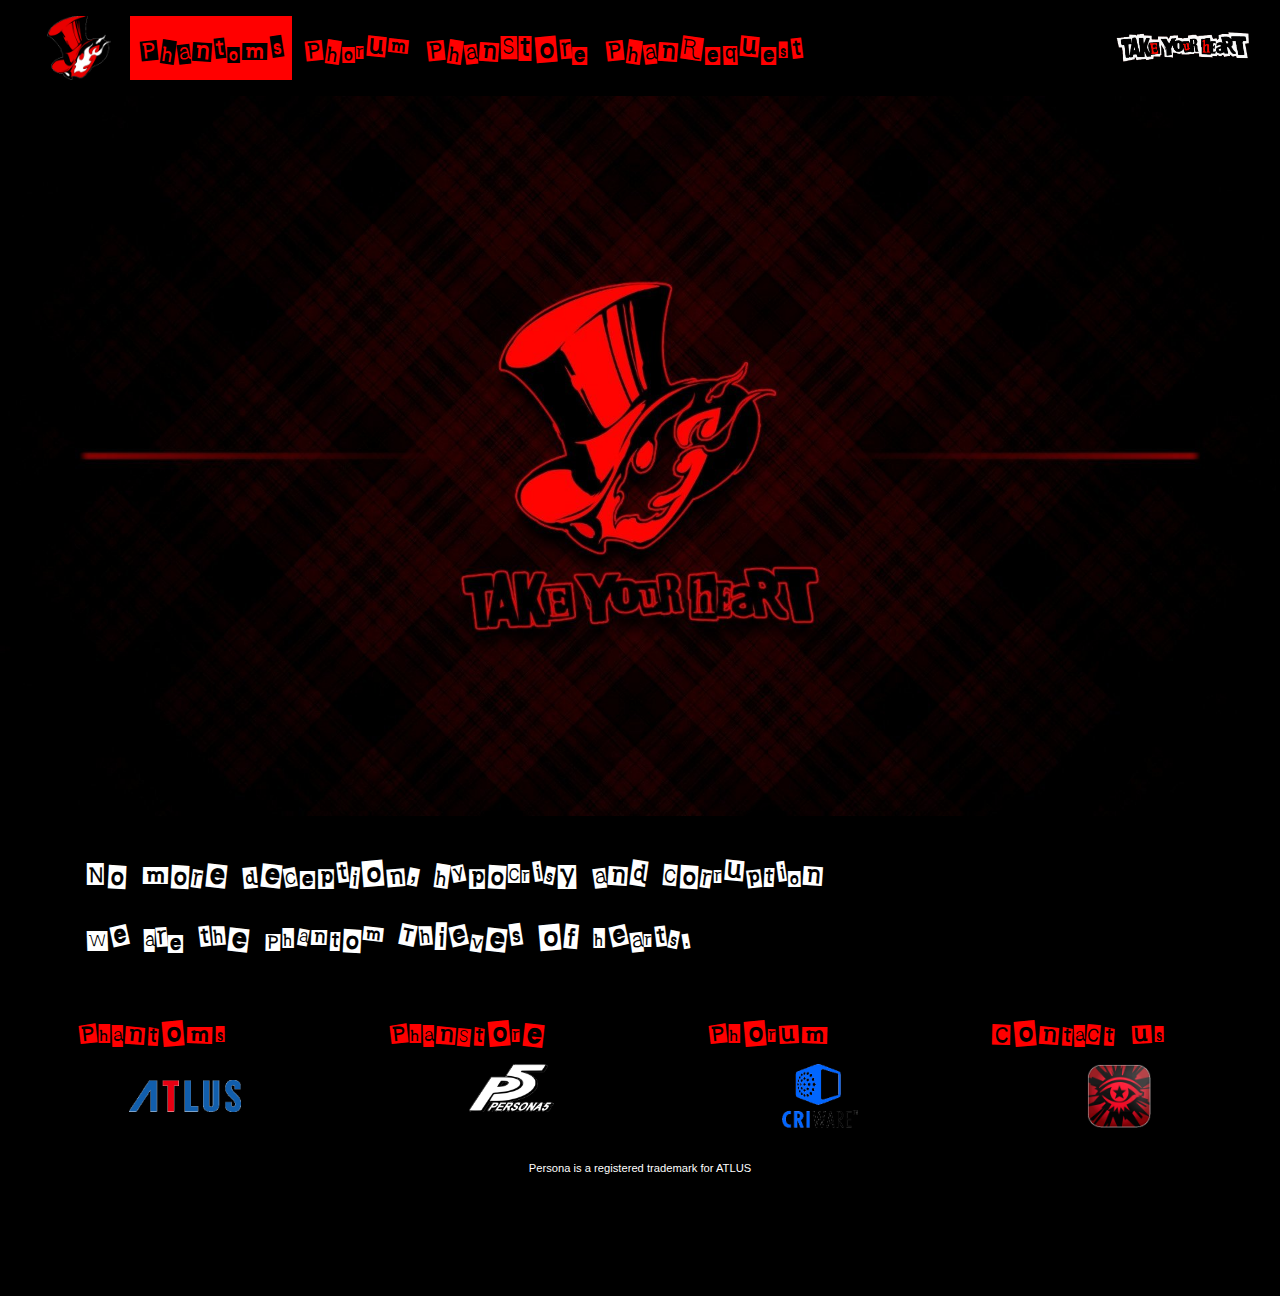
<file: Pages/Phantoms.html>
<!DOCTYPE html>
    <html>
        <head>
            <link rel="stylesheet" href="../CSS/styles.css" type="text/css">
            <link rel="stylesheet" href="../CSS/bootstrap.min.css" type="text/css">
            <meta name="viewport" content="width=device-width, initial-scale=1.0">
            <link rel="shortcut icon" type="image/x-icon" href="../Images/phantomLogo.png" />
            <title>Phantom Thieves</title>
        </head>


        <body style="background-color : #000000;">
            <header class="container-fluid" style ="background-color: #000000;">
<!--             expandable sticky navbar default color -->
                <nav class="navbar navbar-expand-md sticky-top " style="background-color: #000000">
<!--                 logo to display it on all screens-->
                     <div class="nav-item" style="z-index:20;">
                            <a class="nav-link pic " href="../index.html"><img src="../Images/phantomLogo.png" alt= "phantom" style="height: 2em;"></a>
                    </div>
<!--                    toggle for dropdown on small screens-->
                      <button class="navbar-toggler" type="button" data-toggle="collapse" data-target="#collapsibleNavbar" style="background-image: url(../Images/hamburger.png);height: 2em; background-size: cover">
                      </button>
<!--                    menu -->
                <div class="collapse navbar-collapse justify-content-around" id="collapsibleNavbar">
                    <ul class="navbar-nav nav-justified mr-auto " style="background-color: #000000;z-index: 20;">

                        <li class="nav-item">
                            <a class="nav-link active" href="./Phantoms.html">Phantoms</a>
                        </li>
                        <li class="nav-item">
                            <a class="nav-link" href="./Phorum.html">Phorum</a>
                        </li>
                        <li class="nav-item">
                            <a class="nav-link " href="./Phan-store.html">PhanStore</a>
                        </li>
                        <li class="nav-item">
                            <a class="nav-link" href="./Phan-request.html">PhanRequest</a>
                        </li>
                    </ul>
<!--                    logo to float of the right-->
                        <img class="mt-2 mt-md-0" src="../Images/takeyourheartattempt.png" alt="take your heart" style="height:2em;">
                    </div>
                    </nav>            
            </header>
            
            <img class ="img-fluid" src="../Images/Persona5Logo.jpg" style="margin-bottom: 2em;">
            <section class="container" >
                <p class="phantom-description">No more deception, hypocrisy and corruption </p>
                <p class="phantom-description">We are the Phantom Thieves of hearts.   </p>
            </section>
            
<!--            footer container-->
    <footer class="page-footer container-fluid"  >
<!--        footer menu container -->
        <section class="d-flex flex-row justify-content-around flex-wrap " style="position: relative;bottom:-2em;">
          <a href="./Phantoms.html" class="linkToPage">Phantoms</a>
          <a href="./Phan-store.html" class="linkToPage">PhanStore</a>
          <a href="./Phorum.html" class="linkToPage">Phorum</a>
          <a href="./Phan-request.html" class="linkToPage">Contact us</a>
        </section>
<!--        footer trademarks container-->
        <section class="d-flex flex-row justify-content-around flex-wrap " style=" margin-top: 2.5em;margin-bottom: 2em;">
            <a href="https://atlus.com/" target="_blank"><img src="../Images/AtlusLogo.png" style="height:2em;position: relative;bottom: -1em;"></a>
            <a href="https://atlus.com/persona5/"  target="_blank"><img src="../Images/personalogo.png" style="height: 3em;"></a>
            <a href="https://www.criware.com/en/"  target="_blank"><img src="../Images/criware.png" style="height:4em;"></a>
            <a href="https://megamitensei.fandom.com/wiki/Metaverse_Navigator"  target="_blank"><img src="../Images/metaverse.png" style="height:4em;"></a>
        </section>
                <p class="text-center" style="color: white;font-size: 0.7em;">Persona is a registered trademark for ATLUS</p>
    </footer>
<!--bootstrap scripts-->
            <script src="https://code.jquery.com/jquery-3.4.1.slim.min.js" integrity="sha384-J6qa4849blE2+poT4WnyKhv5vZF5SrPo0iEjwBvKU7imGFAV0wwj1yYfoRSJoZ+n" crossorigin="anonymous"></script>
    <script src="https://cdn.jsdelivr.net/npm/popper.js@1.16.0/dist/umd/popper.min.js" integrity="sha384-Q6E9RHvbIyZFJoft+2mJbHaEWldlvI9IOYy5n3zV9zzTtmI3UksdQRVvoxMfooAo" crossorigin="anonymous"></script>
    <script src="https://stackpath.bootstrapcdn.com/bootstrap/4.4.1/js/bootstrap.min.js" integrity="sha384-wfSDF2E50Y2D1uUdj0O3uMBJnjuUD4Ih7YwaYd1iqfktj0Uod8GCExl3Og8ifwB6" crossorigin="anonymous"></script>
<!--            script to sticky positioning the navbar-->
            <script>
$(document).ready(function () {
    var sticky_navigation_offset_top = $('nav').offset().top;
    var sticky_navigation = function () {
        var scroll_top = $(window).scrollTop();
        if (scroll_top > sticky_navigation_offset_top) {
            $('nav').css({
                'position': 'fixed',
                'top': 0,
                'left': 0,
                'right': 0,
                'z-index': 10,
                'margin-left': 'auto',
                'margin-right': 'auto'
            });
        } else {
            $('nav').css({
                'position': 'relative'
            });
        }
    };
    sticky_navigation();
    $(window).scroll(function () {
        sticky_navigation();
    });
});
        </script>
        </body>
    </html>
</file>
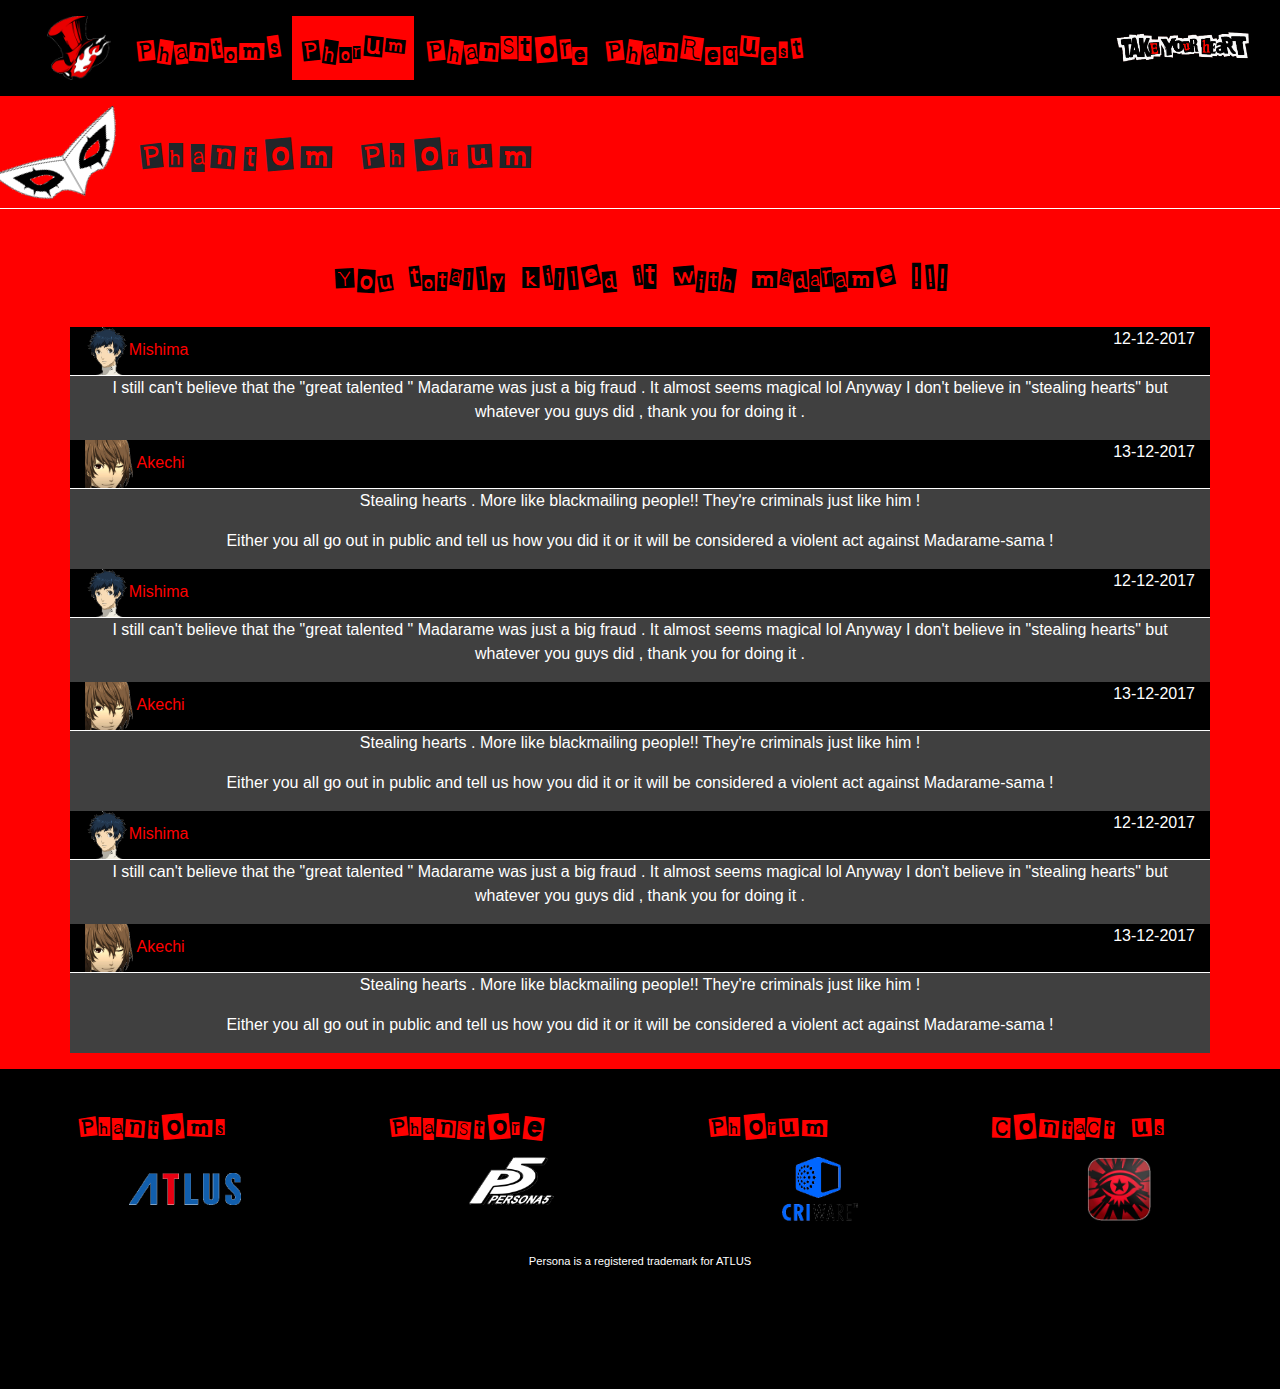
<file: Pages/Phorum-post.html>
<!DOCTYPE html>
    <html>
        <head>
            <link rel="stylesheet" href="../CSS/styles.css" type="text/css">
            <link rel="stylesheet" href="../CSS/bootstrap.min.css" type="text/css">
            <link rel="shortcut icon" type="image/x-icon" href="../Images/phantomLogo.png" />
            <meta name="viewport" content="width=device-width, initial-scale=1.0">
            <title>You totally killed it with madarame!!</title>
        </head>
        <body style="background-color: #FF0000;">
            <header class="container-fluid" style ="background-color: #000000;">
<!--             expandable sticky navbar default color -->
                <nav class="navbar navbar-expand-md sticky-top " style="background-color: #000000">
<!--                 logo to display it on all screens-->
                     <div class="nav-item" style="z-index:20;">
                            <a class="nav-link pic " href="../index.html"><img src="../Images/phantomLogo.png" alt= "phantom" style="height: 2em;"></a>
                    </div>
<!--                    toggle for dropdown on small screens-->
                      <button class="navbar-toggler" type="button" data-toggle="collapse" data-target="#collapsibleNavbar" style="background-image: url(../Images/hamburger.png);height: 2em; background-size: cover">
                      </button>
<!--                    menu -->
                <div class="collapse navbar-collapse justify-content-around" id="collapsibleNavbar">
                    <ul class="navbar-nav nav-justified mr-auto " style="background-color: #000000;z-index: 20;">

                        <li class="nav-item">
                            <a class="nav-link" href="./Phantoms.html">Phantoms</a>
                        </li>
                        <li class="nav-item">
                            <a class="nav-link active" href="./Phorum.html">Phorum</a>
                        </li>
                        <li class="nav-item">
                            <a class="nav-link " href="./Phan-store.html">PhanStore</a>
                        </li>
                        <li class="nav-item">
                            <a class="nav-link" href="./Phan-request.html">PhanRequest</a>
                        </li>
                    </ul>
<!--                    logo to float of the right-->
                        <img class="mt-2 mt-md-0" src="../Images/takeyourheartattempt.png" alt="take your heart" style="height:2em;">
                    </div>
                    </nav>            
            </header>
            <section class="d-flex " style="margin-top: 2em; border-bottom:1px solid white;padding-bottom: 1em; margin-bottom: 3em;">
                <img src="../Images/mask.png" style="position: relative;top:0.5em; height:4em;transform: rotate(-30deg)">
                <h1>Phantom Phorum</h1>
            </section>
            <h2 style="text-align: center">You totally killed it with madarame !!! </h2>

            <article class="container" style="background-color:#FF0000;margin-top: 2em;margin-bottom: 1em; width:100%%">
<!--              black post            -->
                <section class="row justify-content-center" style="background-color : #000000;" >
                    <section class="col-12 text-center" style="border-bottom: 1px solid white">
                        <div class="row"> 
                            <div class="col-auto mr-auto phorum-header"><img src="../Images/mishima.png" style=" height: 3em;" >Mishima</div>
                            <div class="col-auto phorum-data"> 12-12-2017 </div>
                        </div>           
                    </section>
                </section>
<!--            gray post                -->
                <section class="row justify-content-center" style="background-color:#404040">
                    <section class="col-12 text-center discussion">
                        <p> I still can't believe that the "great talented " Madarame was just a big fraud . It almost seems magical lol
                        Anyway I don't believe in "stealing hearts" but whatever you guys did , thank you for doing it . 
                        </p>
                    </section>
                </section>
<!--             black post          -->
                <section class="row justify-content-center" style="background-color : #000000;" >
                    <section class="col-12 text-center" style="border-bottom: 1px solid white">
                        <div class="row"> 
                         <div class="col-auto mr-auto phorum-header"><img src="../Images/akechi.png" style="height:3em"> Akechi</div>
                        <div class="col-auto phorum-data"> 13-12-2017 </div>
                    </div>           
                    </section>
                </section>
<!--                gray post       -->
               <section class="row justify-content-center" style="background-color:#404040">
                    <section class="col-12 text-center discussion">
                        <p> Stealing hearts . More like blackmailing people!! They're criminals just like him !
                        </p>
                        <p> Either you all go out in public and tell us how you did it or it will be considered a 
                        violent act against Madarame-sama !</p>
                    </section>
                </section>
<!--              black post            -->
                <section class="row justify-content-center" style="background-color : #000000;" >
                    <section class="col-12 text-center" style="border-bottom: 1px solid white">
                        <div class="row"> 
                            <div class="col-auto mr-auto phorum-header"><img src="../Images/mishima.png" style=" height: 3em;" >Mishima</div>
                            <div class="col-auto phorum-data"> 12-12-2017 </div>
                        </div>           
                    </section>
                </section>
<!--            gray post                -->
                <section class="row justify-content-center" style="background-color:#404040">
                    <section class="col-12 text-center discussion">
                        <p> I still can't believe that the "great talented " Madarame was just a big fraud . It almost seems magical lol
                        Anyway I don't believe in "stealing hearts" but whatever you guys did , thank you for doing it . 
                        </p>
                    </section>
                </section>
<!--             black post          -->
                <section class="row justify-content-center" style="background-color : #000000;" >
                    <section class="col-12 text-center" style="border-bottom: 1px solid white">
                        <div class="row"> 
                         <div class="col-auto mr-auto phorum-header"><img src="../Images/akechi.png" style="height:3em"> Akechi</div>
                        <div class="col-auto phorum-data"> 13-12-2017 </div>
                    </div>           
                    </section>
                </section>
<!--                gray post       -->
               <section class="row justify-content-center" style="background-color:#404040">
                    <section class="col-12 text-center discussion">
                        <p> Stealing hearts . More like blackmailing people!! They're criminals just like him !
                        </p>
                        <p> Either you all go out in public and tell us how you did it or it will be considered a 
                        violent act against Madarame-sama !</p>
                    </section>
                </section>
                <!--              black post            -->
                <section class="row justify-content-center" style="background-color : #000000;" >
                    <section class="col-12 text-center" style="border-bottom: 1px solid white">
                        <div class="row"> 
                            <div class="col-auto mr-auto phorum-header"><img src="../Images/mishima.png" style=" height: 3em;" >Mishima</div>
                            <div class="col-auto phorum-data"> 12-12-2017 </div>
                        </div>           
                    </section>
                </section>
<!--            gray post                -->
                <section class="row justify-content-center" style="background-color:#404040">
                    <section class="col-12 text-center discussion">
                        <p> I still can't believe that the "great talented " Madarame was just a big fraud . It almost seems magical lol
                        Anyway I don't believe in "stealing hearts" but whatever you guys did , thank you for doing it . 
                        </p>
                    </section>
                </section>
<!--             black post          -->
                <section class="row justify-content-center" style="background-color : #000000;" >
                    <section class="col-12 text-center" style="border-bottom: 1px solid white">
                        <div class="row"> 
                         <div class="col-auto mr-auto phorum-header"><img src="../Images/akechi.png" style="height:3em"> Akechi</div>
                        <div class="col-auto phorum-data"> 13-12-2017 </div>
                    </div>           
                    </section>
                </section>
<!--                gray post       -->
               <section class="row justify-content-center" style="background-color:#404040">
                    <section class="col-12 text-center discussion">
                        <p> Stealing hearts . More like blackmailing people!! They're criminals just like him !
                        </p>
                        <p> Either you all go out in public and tell us how you did it or it will be considered a 
                        violent act against Madarame-sama !</p>
                    </section>
                </section>
            </article>
<!--            footer container-->
    <footer class="page-footer container-fluid"  >
<!--        footer menu container -->
        <section class="d-flex flex-row justify-content-around flex-wrap " style="position: relative;bottom:-2em;">
          <a href="./Phantoms.html" class="linkToPage">Phantoms</a>
          <a href="./Phan-store.html" class="linkToPage">PhanStore</a>
          <a href="./Phorum.html" class="linkToPage">Phorum</a>
          <a href="./Phan-request.html" class="linkToPage">Contact us</a>
        </section>
<!--        footer trademarks container-->
        <section class="d-flex flex-row justify-content-around flex-wrap " style=" margin-top: 2.5em;margin-bottom: 2em;">
            <a href="https://atlus.com/" target="_blank"><img src="../Images/AtlusLogo.png" style="height:2em;position: relative;bottom: -1em;"></a>
            <a href="https://atlus.com/persona5/"  target="_blank"><img src="../Images/personalogo.png" style="height: 3em;"></a>
            <a href="https://www.criware.com/en/"  target="_blank"><img src="../Images/criware.png" style="height:4em;"></a>
            <a href="https://megamitensei.fandom.com/wiki/Metaverse_Navigator"  target="_blank"><img src="../Images/metaverse.png" style="height:4em;"></a>
        </section>
                <p class="text-center" style="color: white;font-size: 0.7em;">Persona is a registered trademark for ATLUS</p>
    </footer>
<!--bootstrap scripts-->
            <script src="https://code.jquery.com/jquery-3.4.1.slim.min.js" integrity="sha384-J6qa4849blE2+poT4WnyKhv5vZF5SrPo0iEjwBvKU7imGFAV0wwj1yYfoRSJoZ+n" crossorigin="anonymous"></script>
    <script src="https://cdn.jsdelivr.net/npm/popper.js@1.16.0/dist/umd/popper.min.js" integrity="sha384-Q6E9RHvbIyZFJoft+2mJbHaEWldlvI9IOYy5n3zV9zzTtmI3UksdQRVvoxMfooAo" crossorigin="anonymous"></script>
    <script src="https://stackpath.bootstrapcdn.com/bootstrap/4.4.1/js/bootstrap.min.js" integrity="sha384-wfSDF2E50Y2D1uUdj0O3uMBJnjuUD4Ih7YwaYd1iqfktj0Uod8GCExl3Og8ifwB6" crossorigin="anonymous"></script>
<!--            script to sticky positioning the navbar-->
            <script>
$(document).ready(function () {
    var sticky_navigation_offset_top = $('nav').offset().top;
    var sticky_navigation = function () {
        var scroll_top = $(window).scrollTop();
        if (scroll_top > sticky_navigation_offset_top) {
            $('nav').css({
                'position': 'fixed',
                'top': 0,
                'left': 0,
                'right': 0,
                'z-index': 10,
                'margin-left': 'auto',
                'margin-right': 'auto'
            });
        } else {
            $('nav').css({
                'position': 'relative'
            });
        }
    };
    sticky_navigation();
    $(window).scroll(function () {
        sticky_navigation();
    });
});
        </script>
        </body>
    </html>
</file>
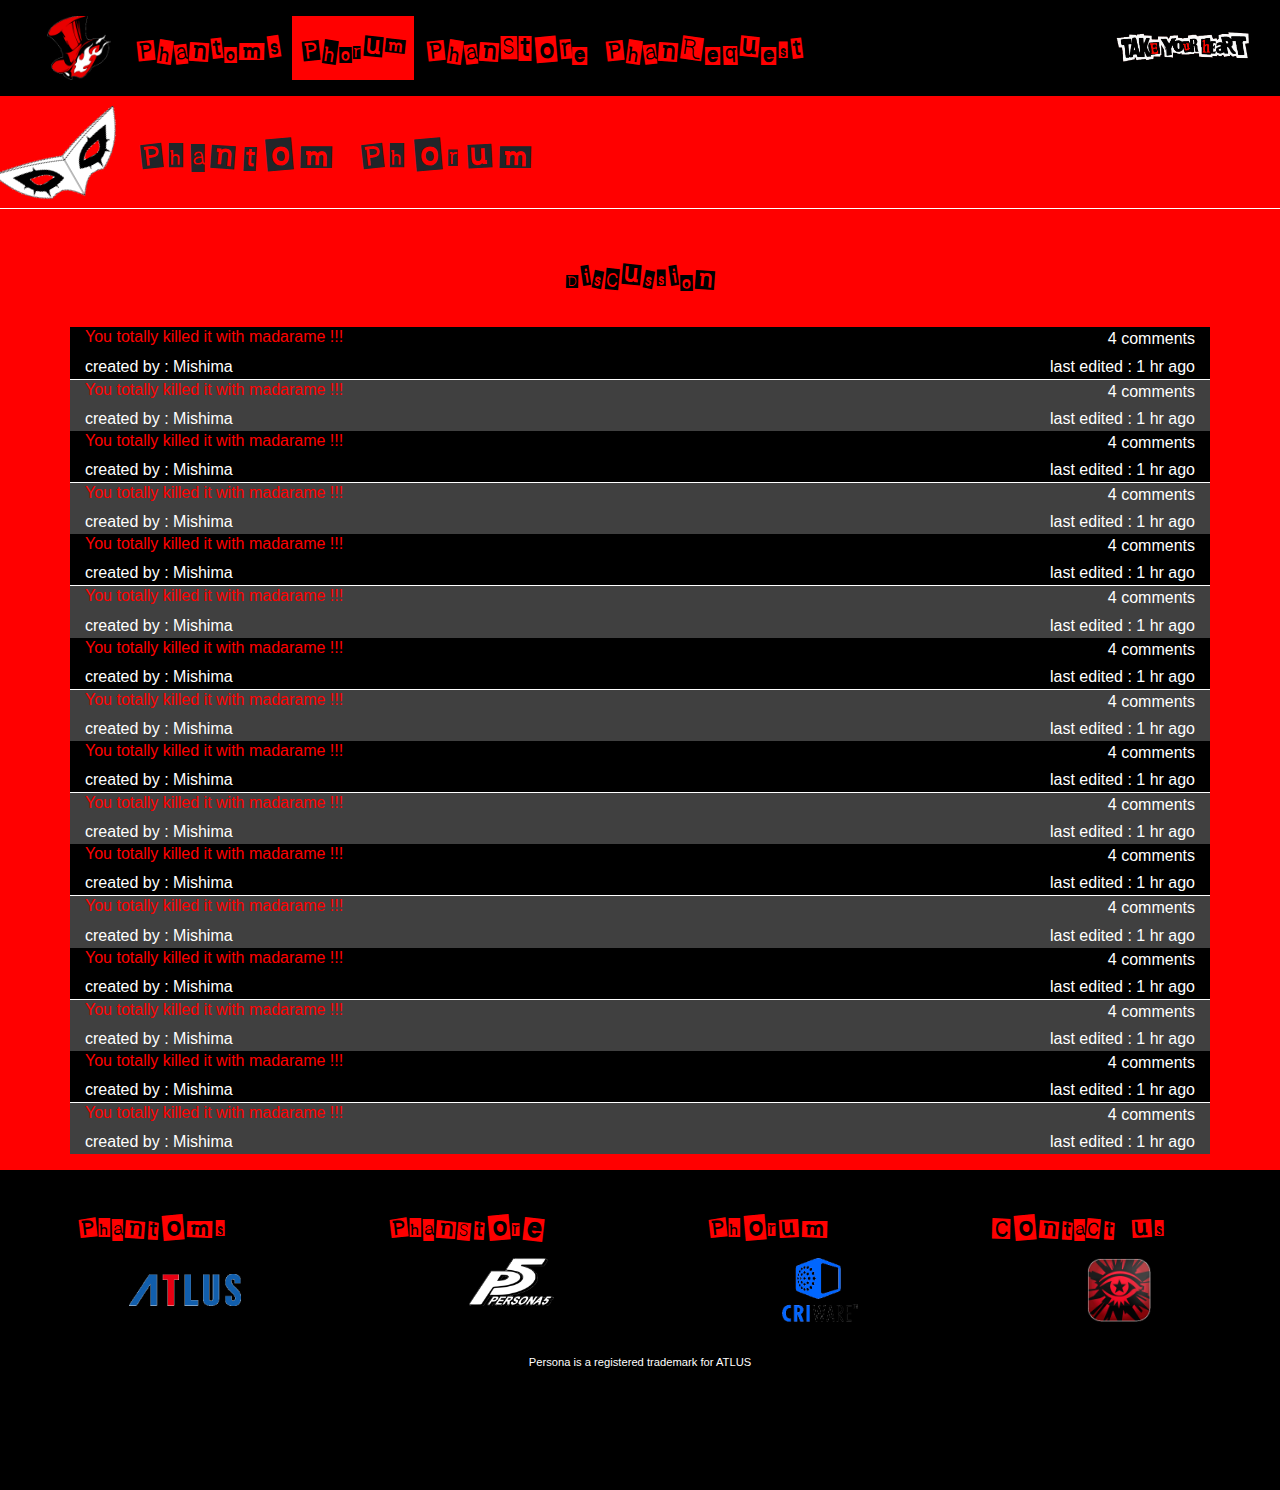
<file: Pages/Phorum.html>
<!DOCTYPE html>
    <html>
        <head>
            <link rel="stylesheet" href="../CSS/styles.css" type="text/css">
            <link rel="stylesheet" href="../CSS/bootstrap.min.css" type="text/css">
            <link rel="shortcut icon" type="image/x-icon" href="../Images/phantomLogo.png" />
            <meta name="viewport" content="width=device-width, initial-scale=1.0">
            <title>Phorum</title>
        </head>


        <body style="background-color: #FF0000;">
             <header class="container-fluid" style ="background-color: #000000;">
<!--             expandable sticky navbar default color -->
                <nav class="navbar navbar-expand-md sticky-top " style="background-color: #000000">
<!--                 logo to display it on all screens-->
                     <div class="nav-item" style="z-index:20;">
                            <a class="nav-link pic " href="../index.html"><img src="../Images/phantomLogo.png" alt= "phantom" style="height: 2em;"></a>
                    </div>
<!--                    toggle for dropdown on small screens-->
                      <button class="navbar-toggler" type="button" data-toggle="collapse" data-target="#collapsibleNavbar" style="background-image: url(../Images/hamburger.png);height: 2em; background-size: cover">
                      </button>
<!--                    menu -->
                <div class="collapse navbar-collapse justify-content-around" id="collapsibleNavbar">
                    <ul class="navbar-nav nav-justified mr-auto " style="background-color: #000000;z-index: 20;">

                        <li class="nav-item">
                            <a class="nav-link " href="./Phantoms.html">Phantoms</a>
                        </li>
                        <li class="nav-item">
                            <a class="nav-link active" href="./Phorum.html">Phorum</a>
                        </li>
                        <li class="nav-item">
                            <a class="nav-link " href="./Phan-store.html">PhanStore</a>
                        </li>
                        <li class="nav-item">
                            <a class="nav-link" href="./Phan-request.html">PhanRequest</a>
                        </li>
                    </ul>
<!--                    logo to float of the right-->
                        <img class="mt-2 mt-md-0" src="../Images/takeyourheartattempt.png" alt="take your heart" style="height:2em;">
                    </div>
                    </nav>            
            </header>
            <section class="d-flex " style="margin-top: 2em; border-bottom:1px solid white;padding-bottom: 1em; margin-bottom: 3em;">
                <img src="../Images/mask.png" style="position: relative;top:0.5em; height:4em;transform: rotate(-30deg)">
                <h1>Phantom Phorum</h1>
            </section>
            <h2 style="text-align: center">Discussion</h2>

            <article class="container" style="background-color:#FF0000;margin-top: 2em;margin-bottom: 1em; width:100%%">
<!--              black post            -->
                <a href="./Phorum-post.html" style="text-decoration: none;">
                <section class="row justify-content-center phorum-post" style="background-color : #000000;" >
                    <section class="col-12 text-center" style="border-bottom: 1px solid white">
                        <div class="row"> 
                         <div class="col-auto mr-auto phorum-header"><h6>You totally killed it with madarame !!! </h6></div>
                        <div class="col-auto phorum-data">4 comments</div>
                    </div>           
                    <div class="row">
                        <div class="col-auto mr-auto phorum-data">created by : Mishima</div>
                        <div class="col-auto phorum-data">last edited : 1 hr ago</div>
                    </div>
                    </section>
                </section>
                </a>
<!--            gray post                -->
                <a href="./Phorum-post.html" style="text-decoration: none;">
                <section class="row justify-content-center phorum-post" style="background-color:#404040">
                    <section class="col-12 text-center">
                     <div class="row">
                         <div class="col-auto mr-auto phorum-header"><h6>You totally killed it with madarame !!!</h6></div>
                        <div class="col-auto phorum-data">4 comments</div>
                    </div>           
                    <div class="row">
                        <div class="col-auto mr-auto phorum-data">created by : Mishima</div>
                        <div class="col-auto phorum-data">last edited : 1 hr ago</div>
                    </div>
                    </section>
                </section>
                </a>
<!--             black post          -->
                <a href="./Phorum-post.html" style="text-decoration: none;">
                 <section class="row justify-content-center phorum-post" style="background-color : #000000;">
                    <section class="col-12 text-center" style="border-bottom: 1px solid white">
                     <div class="row">
                         <div class="col-auto mr-auto phorum-header"><h6>You totally killed it with madarame !!! </h6></div>
                        <div class="col-auto phorum-data">4 comments</div>
                    </div>           
                    <div class="row">
                        <div class="col-auto mr-auto phorum-data">created by : Mishima</div>
                        <div class="col-auto phorum-data">last edited : 1 hr ago</div>
                    </div>
                    </section>
                </section>
                </a>
<!--                gray post       -->
                <a href="./Phorum-post.html" style="text-decoration: none;">
                <section class="row justify-content-center phorum-post" style="background-color:#404040">
                    <section class="col-12 text-center">
                     <div class="row">
                         <div class="col-auto mr-auto phorum-header"><h6>You totally killed it with madarame !!!</h6></div>
                        <div class="col-auto phorum-data">4 comments</div>
                    </div>           
                    <div class="row">
                        <div class="col-auto mr-auto phorum-data">created by : Mishima</div>
                        <div class="col-auto phorum-data">last edited : 1 hr ago</div>
                    </div>
                    </section>
                </section>
                </a>
<!--                black post      -->
                <a href="./Phorum-post.html" style="text-decoration: none;">
                <section class="row justify-content-center phorum-post" style="background-color : #000000;" >
                    <section class="col-12 text-center" style="border-bottom: 1px solid white">
                     <div class="row">
                         <div class="col-auto mr-auto phorum-header"><h6>You totally killed it with madarame !!! </h6></div>
                        <div class="col-auto phorum-data">4 comments</div>
                    </div>           
                    <div class="row">
                        <div class="col-auto mr-auto phorum-data">created by : Mishima</div>
                        <div class="col-auto phorum-data">last edited : 1 hr ago</div>
                    </div>
                    </section>
                </section>
                </a>
<!--                gray post       -->
                <a href="./Phorum-post.html" style="text-decoration: none;">
                <section class="row justify-content-center phorum-post" style="background-color:#404040">
                    <section class="col-12 text-center">
                     <div class="row">
                         <div class="col-auto mr-auto phorum-header"><h6>You totally killed it with madarame !!!</h6></div>
                        <div class="col-auto phorum-data">4 comments</div>
                    </div>           
                    <div class="row">
                        <div class="col-auto mr-auto phorum-data">created by : Mishima</div>
                        <div class="col-auto phorum-data">last edited : 1 hr ago</div>
                    </div>
                    </section>
                </section>
                </a>
<!--                black post          -->
                <a href="./Phorum-post.html" style="text-decoration: none;">
                 <section class="row justify-content-center phorum-post" style="background-color : #000000;">
                    <section class="col-12 text-center" style="border-bottom: 1px solid white">
                     <div class="row">
                         <div class="col-auto mr-auto phorum-header"><h6>You totally killed it with madarame !!! </h6></div>
                        <div class="col-auto phorum-data">4 comments</div>
                    </div>           
                    <div class="row">
                        <div class="col-auto mr-auto phorum-data">created by : Mishima</div>
                        <div class="col-auto phorum-data">last edited : 1 hr ago</div>
                    </div>
                    </section>
                </section>
                </a>
<!--                gray post           -->
                <a href="./Phorum-post.html" style="text-decoration: none;">
                <section class="row justify-content-center" style="background-color:#404040">
                    <section class="col-12 text-center">
                     <div class="row">
                         <div class="col-auto mr-auto phorum-header"><h6>You totally killed it with madarame !!!</h6></div>
                        <div class="col-auto phorum-data">4 comments</div>
                    </div>           
                    <div class="row">
                        <div class="col-auto mr-auto phorum-data">created by : Mishima</div>
                        <div class="col-auto phorum-data">last edited : 1 hr ago</div>
                    </div>
                    </section>
                </section>
                </a>
<!--                black post      -->
                <a href="./Phorum-post.html" style="text-decoration: none;">
                 <section class="row justify-content-center phorum-post" style="background-color : #000000;">
                    <section class="col-12 text-center" style="border-bottom: 1px solid white">
                     <div class="row">
                         <div class="col-auto mr-auto phorum-header"><h6>You totally killed it with madarame !!! </h6></div>
                        <div class="col-auto phorum-data">4 comments</div>
                    </div>           
                    <div class="row">
                        <div class="col-auto mr-auto phorum-data">created by : Mishima</div>
                        <div class="col-auto phorum-data">last edited : 1 hr ago</div>
                    </div>
                    </section>
                </section>
                </a>
<!--                gray post       -->
                <a href="./Phorum-post.html" style="text-decoration: none;">
                <section class="row justify-content-center phorum-post" style="background-color:#404040">
                    <section class="col-12 text-center">
                     <div class="row">
                         <div class="col-auto mr-auto phorum-header"><h6>You totally killed it with madarame !!!</h6></div>
                        <div class="col-auto phorum-data">4 comments</div>
                    </div>           
                    <div class="row">
                        <div class="col-auto mr-auto phorum-data">created by : Mishima</div>
                        <div class="col-auto phorum-data">last edited : 1 hr ago</div>
                    </div>
                    </section>
                </section>
                </a>
<!--                black post      -->
                <a href="./Phorum-post.html" style="text-decoration: none;">
                 <section class="row justify-content-center phorum-post" style="background-color : #000000;">
                    <section class="col-12 text-center" style="border-bottom: 1px solid white">
                     <div class="row">
                         <div class="col-auto mr-auto phorum-header"><h6>You totally killed it with madarame !!! </h6></div>
                        <div class="col-auto phorum-data">4 comments</div>
                    </div>           
                    <div class="row">
                        <div class="col-auto mr-auto phorum-data">created by : Mishima</div>
                        <div class="col-auto phorum-data">last edited : 1 hr ago</div>
                    </div>
                    </section>
                </section>
                </a>
<!--                gray post       -->
                <a href="./Phorum-post.html" style="text-decoration: none;">
                <section class="row justify-content-center phorum-post" style="background-color:#404040">
                    <section class="col-12 text-center">
                     <div class="row">
                         <div class="col-auto mr-auto phorum-header"><h6>You totally killed it with madarame !!!</h6></div>
                        <div class="col-auto phorum-data">4 comments</div>
                    </div>           
                    <div class="row">
                        <div class="col-auto mr-auto phorum-data">created by : Mishima</div>
                        <div class="col-auto phorum-data">last edited : 1 hr ago</div>
                    </div>
                    </section>
                </section>
                </a>
<!--                black post      -->
                <a href="./Phorum-post.html" style="text-decoration: none;">
                <section class="row justify-content-center phorum-post" style="background-color : #000000;">
                    <section class="col-12 text-center" style="border-bottom: 1px solid white">
                     <div class="row">
                         <div class="col-auto mr-auto phorum-header"><h6>You totally killed it with madarame !!! </h6></div>
                        <div class="col-auto phorum-data">4 comments</div>
                    </div>           
                    <div class="row">
                        <div class="col-auto mr-auto phorum-data">created by : Mishima</div>
                        <div class="col-auto phorum-data">last edited : 1 hr ago</div>
                    </div>
                    </section>
                </section>
                </a>
<!--                gray post -->
                <a href="./Phorum-post.html" style="text-decoration: none;">
                <section class="row justify-content-center phorum-post" style="background-color:#404040">
                    <section class="col-12 text-center">
                     <div class="row">
                         <div class="col-auto mr-auto phorum-header"><h6>You totally killed it with madarame !!!</h6></div>
                        <div class="col-auto phorum-data">4 comments</div>
                    </div>           
                    <div class="row">
                        <div class="col-auto mr-auto phorum-data">created by : Mishima</div>
                        <div class="col-auto phorum-data">last edited : 1 hr ago</div>
                    </div>
                    </section>
                </section>
                </a>
<!--                black post -->
                <a href="./Phorum-post.html" style="text-decoration: none;">
                 <section class="row justify-content-center phorum-post" style="background-color : #000000;">
                    <section class="col-12 text-center" style="border-bottom: 1px solid white">
                     <div class="row">
                         <div class="col-auto mr-auto phorum-header"><h6>You totally killed it with madarame !!! </h6></div>
                        <div class="col-auto phorum-data">4 comments</div>
                    </div>           
                    <div class="row">
                        <div class="col-auto mr-auto phorum-data">created by : Mishima</div>
                        <div class="col-auto phorum-data">last edited : 1 hr ago</div>
                    </div>
                    </section>
                </section>
                </a>
<!--                gray post-->
                <a href="./Phorum-post.html" style="text-decoration: none;">
                <section class="row justify-content-center phorum-post" style="background-color:#404040">
                    <section class="col-12 text-center">
                     <div class="row">
                         <div class="col-auto mr-auto phorum-header"><h6>You totally killed it with madarame !!!</h6></div>
                        <div class="col-auto phorum-data">4 comments</div>
                    </div>           
                    <div class="row">
                        <div class="col-auto mr-auto phorum-data">created by : Mishima</div>
                        <div class="col-auto phorum-data">last edited : 1 hr ago</div>
                    </div>
                    </section>
                </section>
                </a>
            </article>
<!--            footer container-->
    <footer class="page-footer container-fluid"  >
<!--        footer menu container -->
        <section class="d-flex flex-row justify-content-around flex-wrap " style="position: relative;bottom:-2em;">
          <a href="./Phantoms.html" class="linkToPage">Phantoms</a>
          <a href="./Phan-store.html" class="linkToPage">PhanStore</a>
          <a href="./Phorum.html" class="linkToPage">Phorum</a>
          <a href="./Phan-request.html" class="linkToPage">Contact us</a>
        </section>
<!--        footer trademarks container-->
        <section class="d-flex flex-row justify-content-around flex-wrap " style=" margin-top: 2.5em;margin-bottom: 2em;">
            <a href="https://atlus.com/" target="_blank"><img src="../Images/AtlusLogo.png" style="height:2em;position: relative;bottom: -1em;"></a>
            <a href="https://atlus.com/persona5/"  target="_blank"><img src="../Images/personalogo.png" style="height: 3em;"></a>
            <a href="https://www.criware.com/en/"  target="_blank"><img src="../Images/criware.png" style="height:4em;"></a>
            <a href="https://megamitensei.fandom.com/wiki/Metaverse_Navigator"  target="_blank"><img src="../Images/metaverse.png" style="height:4em;"></a>
        </section>
                <p class="text-center" style="color: white;font-size: 0.7em;">Persona is a registered trademark for ATLUS</p>
    </footer>
<!--bootstrap scripts-->
            <script src="https://code.jquery.com/jquery-3.4.1.slim.min.js" integrity="sha384-J6qa4849blE2+poT4WnyKhv5vZF5SrPo0iEjwBvKU7imGFAV0wwj1yYfoRSJoZ+n" crossorigin="anonymous"></script>
    <script src="https://cdn.jsdelivr.net/npm/popper.js@1.16.0/dist/umd/popper.min.js" integrity="sha384-Q6E9RHvbIyZFJoft+2mJbHaEWldlvI9IOYy5n3zV9zzTtmI3UksdQRVvoxMfooAo" crossorigin="anonymous"></script>
    <script src="https://stackpath.bootstrapcdn.com/bootstrap/4.4.1/js/bootstrap.min.js" integrity="sha384-wfSDF2E50Y2D1uUdj0O3uMBJnjuUD4Ih7YwaYd1iqfktj0Uod8GCExl3Og8ifwB6" crossorigin="anonymous"></script>
<!--            script to sticky positioning the navbar-->
            <script>
$(document).ready(function () {
    var sticky_navigation_offset_top = $('nav').offset().top;
    var sticky_navigation = function () {
        var scroll_top = $(window).scrollTop();
        if (scroll_top > sticky_navigation_offset_top) {
            $('nav').css({
                'position': 'fixed',
                'top': 0,
                'left': 0,
                'right': 0,
                'z-index': 10,
                'margin-left': 'auto',
                'margin-right': 'auto'
            });
        } else {
            $('nav').css({
                'position': 'relative'
            });
        }
    };
    sticky_navigation();
    $(window).scroll(function () {
        sticky_navigation();
    });
});
        </script>
        </body>
    </html>
</file>
<file: CSS/styles.css>
/* adding new fonts*/
@font-face {
  font-family: personafont;
  src: url(../Files/earwigfactoryrg-webfont.woff);
}
@font-face {
  font-family: persona-font;
  src: url(../Files/PersonaNonGrata.woff);
}
@font-face {
  font-family: phanfont;
  src: url("../Files/PhanFont.woff");
}
@font-face {
    font-family :Garamond;
    src: url("../Files/Garamond.ttf")
}
@font-face {
    font-family :Candara;
    src: url("../Files/Candara.ttf");
}
/* end of new fonts*/

/*each nav item's size*/
.nav-item {
    font-family: phanfont;
    font-size: 2em;
}
/* change the color and background of links when hovered*/
.nav-link {
    color : #FF0000;
}
.nav-link:hover {
    color : black;
    background-color : #FF0000;
}
/*to override the logo hover */
.nav-link.pic:hover {
    background-color:#000000;
}
/* the nav of the active page */
.nav-link.active{
    background-color:#FF0000;
    color:#000000;
    border-left: 0.1em solid #000000;
    border-right: 0.1em solid #000000;
}
/*gray border to show which box th euser is hovering*/
.nav-link.active:hover {
        border-bottom: 0.1em solid #303030;
}
/*footer style for all pages*/
footer {
    width: 100%;
    height:20em;
    bottom : 0 ;
/*    position: relative;*/
    
    background-image: url(../Images/blackandredshape.jpg);
    background-size: cover;
/*    background-color : black;*/
    margin-bottom: 0;
}

a.linkToPage {
    font-family: personafont;
    font-size: 2em;
    color : #FF0000;
    text-decoration: none;
    margin-right: 3%

}
a.linkToPage:hover {
    text-decoration: none;
    color : white ;
}

h2 {
    color:#000000;
    font-family: phanfont;
    font-size: 5em;
    margin-bottom: 1em;
    margin-top:5em;
    text-align: center;

}
/* for text under images*/
.figure-caption p{
    font-size: 2em;
    color: #FF0000 ;
    font-family: comic sans MS;
    margin-top: 5em;
    margin-bottom: 3em;
}
h1 {
    font-size:3em;
    font-family: phanfont;
    letter-spacing: 0.1em;
/*    color : white;*/
}
.phorum-header {
    color : #FF0000;
}
.phorum-data {
    color : white ;
}
.phorum-post:hover {
    transform: translateX(1em);
    transition: 0.5s;
    transition-timing-function: ease-out;
}
a .phorum-post:hover{
    text-decoration: none;
}
.discussion {
    color : white ;
}
.phantom-description {
    color : white;
    font-family: phanfont;
    font-size : 2em;
}
.card-title{
    font-family: Garamond;
    font-weight:bold;
}
.card-text {
    font-family: Garamond;
}
</file>
